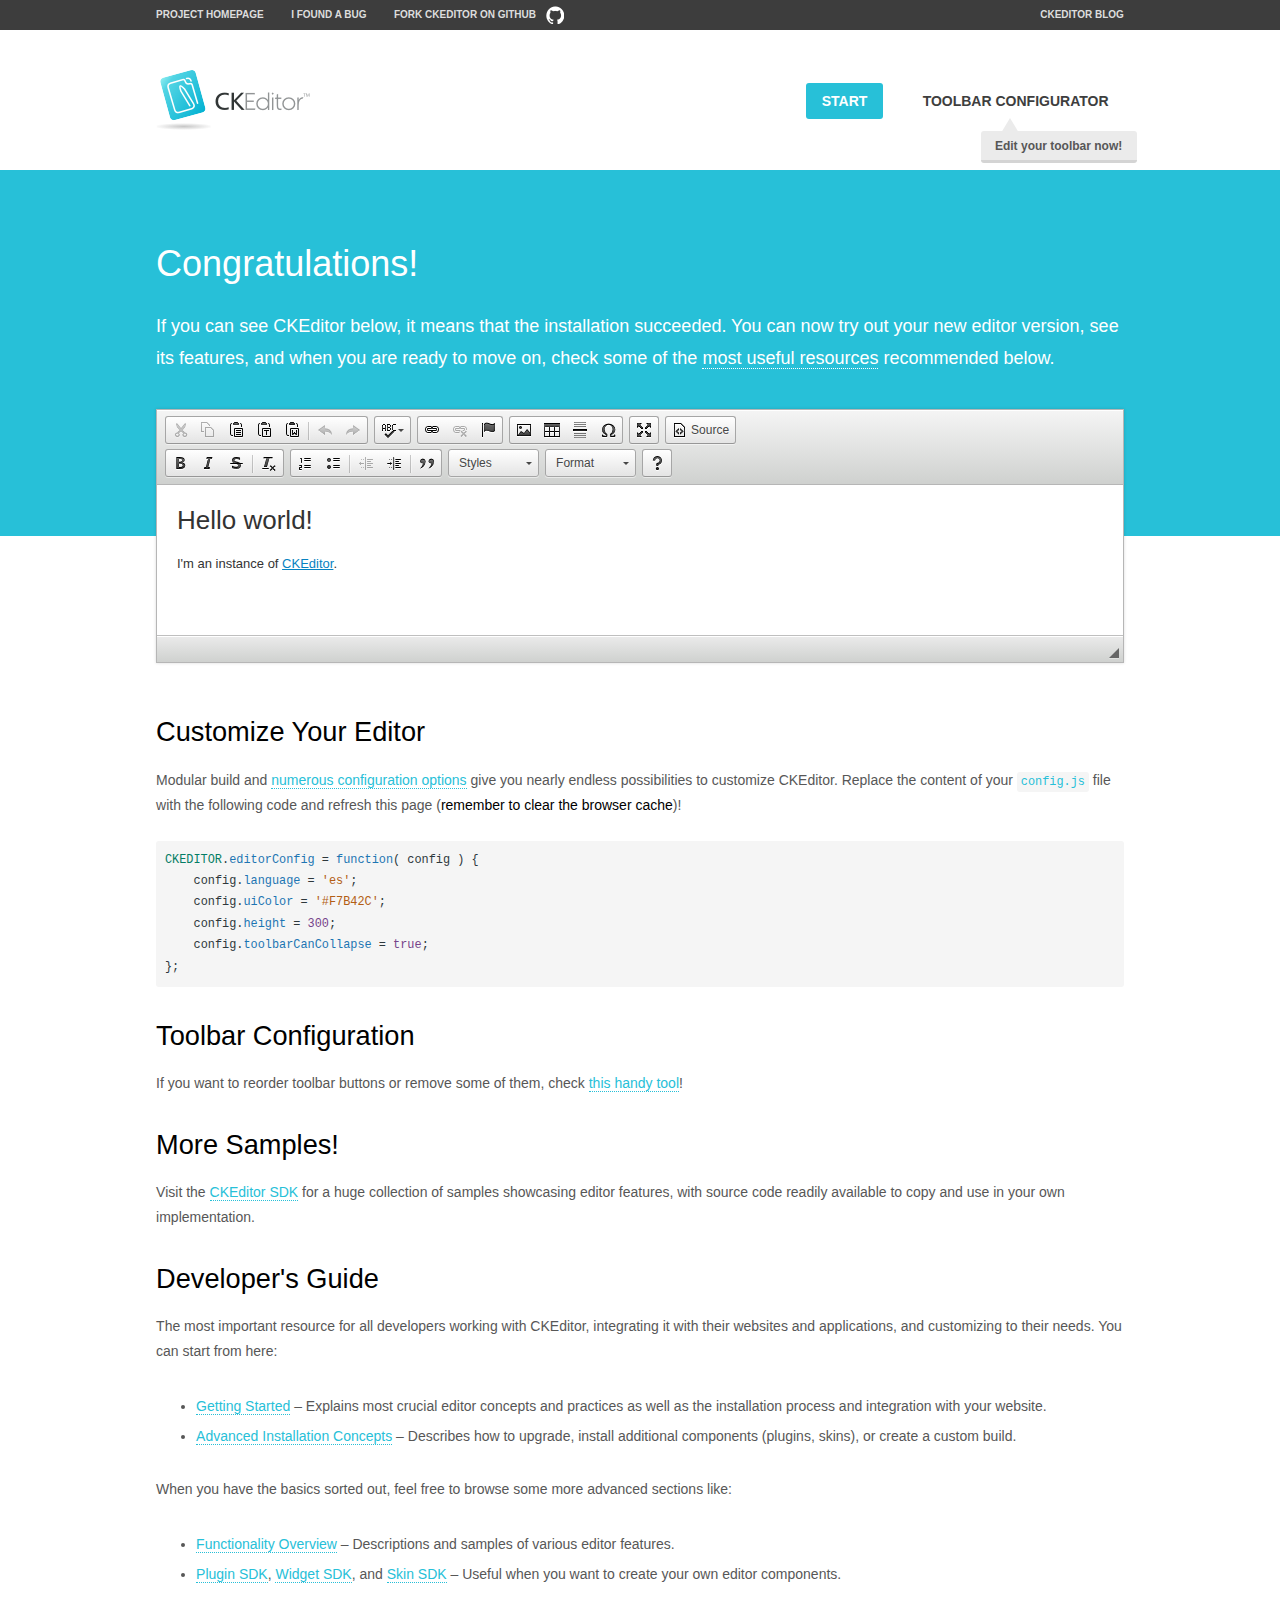
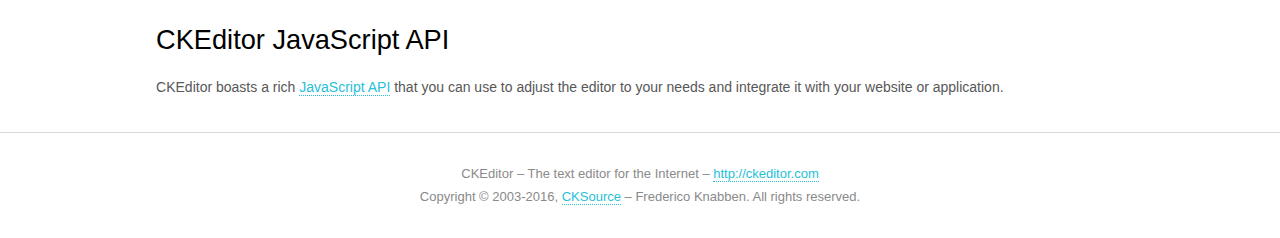
<file: CSMHomePage/plugins/ckeditor/samples/index.html>
<!DOCTYPE html>
<!--
Copyright (c) 2003-2016, CKSource - Frederico Knabben. All rights reserved.
For licensing, see LICENSE.md or http://ckeditor.com/license
-->
<html>
<head>
	<meta charset="utf-8">
	<title>CKEditor Sample</title>
	<script src="../ckeditor.js"></script>
	<script src="js/sample.js"></script>
	<link rel="stylesheet" href="css/samples.css">
	<link rel="stylesheet" href="toolbarconfigurator/lib/codemirror/neo.css">
</head>
<body id="main">

<nav class="navigation-a">
	<div class="grid-container">
		<ul class="navigation-a-left grid-width-70">
			<li><a href="http://ckeditor.com">Project Homepage</a></li>
			<li><a href="http://dev.ckeditor.com/">I found a bug</a></li>
			<li><a href="http://github.com/ckeditor/ckeditor-dev" class="icon-pos-right icon-navigation-a-github">Fork CKEditor on GitHub</a></li>
		</ul>
		<ul class="navigation-a-right grid-width-30">
			<li><a href="http://ckeditor.com/blog-list">CKEditor Blog</a></li>
		</ul>
	</div>
</nav>

<header class="header-a">
	<div class="grid-container">
		<h1 class="header-a-logo grid-width-30">
			<a href="index.html"><img src="img/logo.png" alt="CKEditor Sample"></a>
		</h1>

		<nav class="navigation-b grid-width-70">
			<ul>
				<li><a href="index.html" class="button-a button-a-background">Start</a></li>
				<li><a href="toolbarconfigurator/index.html" class="button-a">Toolbar configurator <span class="balloon-a balloon-a-nw">Edit your toolbar now!</span></a></li>
			</ul>
		</nav>
	</div>
</header>

<main>
	<div class="adjoined-top">
		<div class="grid-container">
			<div class="content grid-width-100">
				<h1>Congratulations!</h1>
				<p>
					If you can see CKEditor below, it means that the installation succeeded.
					You can now try out your new editor version, see its features, and when you are ready to move on, check some of the <a href="#sample-customize">most useful resources</a> recommended below.
				</p>
			</div>
		</div>
	</div>
	<div class="adjoined-bottom">
		<div class="grid-container">
			<div class="grid-width-100">
				<div id="editor">
					<h1>Hello world!</h1>
					<p>I'm an instance of <a href="http://ckeditor.com">CKEditor</a>.</p>
				</div>
			</div>
		</div>
	</div>

	<div class="grid-container">
		<div class="content grid-width-100">
			<section id="sample-customize">
				<h2>Customize Your Editor</h2>
				<p>Modular build and <a href="http://docs.ckeditor.com/#!/guide/dev_configuration">numerous configuration options</a> give you nearly endless possibilities to customize CKEditor. Replace the content of your <code><a href="../config.js">config.js</a></code> file with the following code and refresh this page (<strong>remember to clear the browser cache</strong>)!</p>
		<pre class="cm-s-neo CodeMirror"><code><span style="padding-right: 0.1px;"><span class="cm-variable">CKEDITOR</span>.<span class="cm-property">editorConfig</span> <span class="cm-operator">=</span> <span class="cm-keyword">function</span>( <span class="cm-def">config</span> ) {</span>
<span style="padding-right: 0.1px;"><span class="cm-tab">	</span><span class="cm-variable-2">config</span>.<span class="cm-property">language</span> <span class="cm-operator">=</span> <span class="cm-string">'es'</span>;</span>
<span style="padding-right: 0.1px;"><span class="cm-tab">	</span><span class="cm-variable-2">config</span>.<span class="cm-property">uiColor</span> <span class="cm-operator">=</span> <span class="cm-string">'#F7B42C'</span>;</span>
<span style="padding-right: 0.1px;"><span class="cm-tab">	</span><span class="cm-variable-2">config</span>.<span class="cm-property">height</span> <span class="cm-operator">=</span> <span class="cm-number">300</span>;</span>
<span style="padding-right: 0.1px;"><span class="cm-tab">	</span><span class="cm-variable-2">config</span>.<span class="cm-property">toolbarCanCollapse</span> <span class="cm-operator">=</span> <span class="cm-atom">true</span>;</span>
<span style="padding-right: 0.1px;">};</span></code></pre>
			</section>

			<section>
				<h2>Toolbar Configuration</h2>
				<p>If you want to reorder toolbar buttons or remove some of them, check <a href="toolbarconfigurator/index.html">this handy tool</a>!</p>
			</section>

			<section>
				<h2>More Samples!</h2>
				<p>Visit the <a href="http://sdk.ckeditor.com">CKEditor SDK</a> for a huge collection of samples showcasing editor features, with source code readily available to copy and use in your own implementation.</p>
			</section>

			<section>
				<h2>Developer's Guide</h2>
				<p>The most important resource for all developers working with CKEditor, integrating it with their websites and applications, and customizing to their needs. You can start from here:</p>
				<ul>
					<li><a href="http://docs.ckeditor.com/#!/guide/dev_installation">Getting Started</a> &ndash; Explains most crucial editor concepts and practices as well as the installation process and integration with your website.</li>
					<li><a href="http://docs.ckeditor.com/#!/guide/dev_advanced_installation">Advanced Installation Concepts</a> &ndash; Describes how to upgrade, install additional components (plugins, skins), or create a custom build.</li>
				</ul>
					<p>When you have the basics sorted out, feel free to browse some more advanced sections like:</p>
				<ul>
					<li><a href="http://docs.ckeditor.com/#!/guide/dev_features">Functionality Overview</a> &ndash; Descriptions and samples of various editor features.</li>
					<li><a href="http://docs.ckeditor.com/#!/guide/plugin_sdk_intro">Plugin SDK</a>, <a href="http://docs.ckeditor.com/#!/guide/widget_sdk_intro">Widget SDK</a>, and <a href="http://docs.ckeditor.com/#!/guide/skin_sdk_intro">Skin SDK</a> &ndash; Useful when you want to create your own editor components.</li>
				</ul>
			</section>

			<section>
				<h2>CKEditor JavaScript API</h2>
				<p>CKEditor boasts a rich <a href="http://docs.ckeditor.com/#!/api">JavaScript API</a> that you can use to adjust the editor to your needs and integrate it with your website or application.</p>
			</section>
		</div>
	</div>
</main>

<footer class="footer-a grid-container">
	<div class="grid-container">
		<p class="grid-width-100">
			CKEditor &ndash; The text editor for the Internet &ndash; <a class="samples" href="http://ckeditor.com/">http://ckeditor.com</a>
		</p>
		<p class="grid-width-100" id="copy">
			Copyright &copy; 2003-2016, <a class="samples" href="http://cksource.com/">CKSource</a> &ndash; Frederico Knabben. All rights reserved.
		</p>
	</div>
</footer>
<script>
	initSample();
</script>

</body>
</html>
</file>
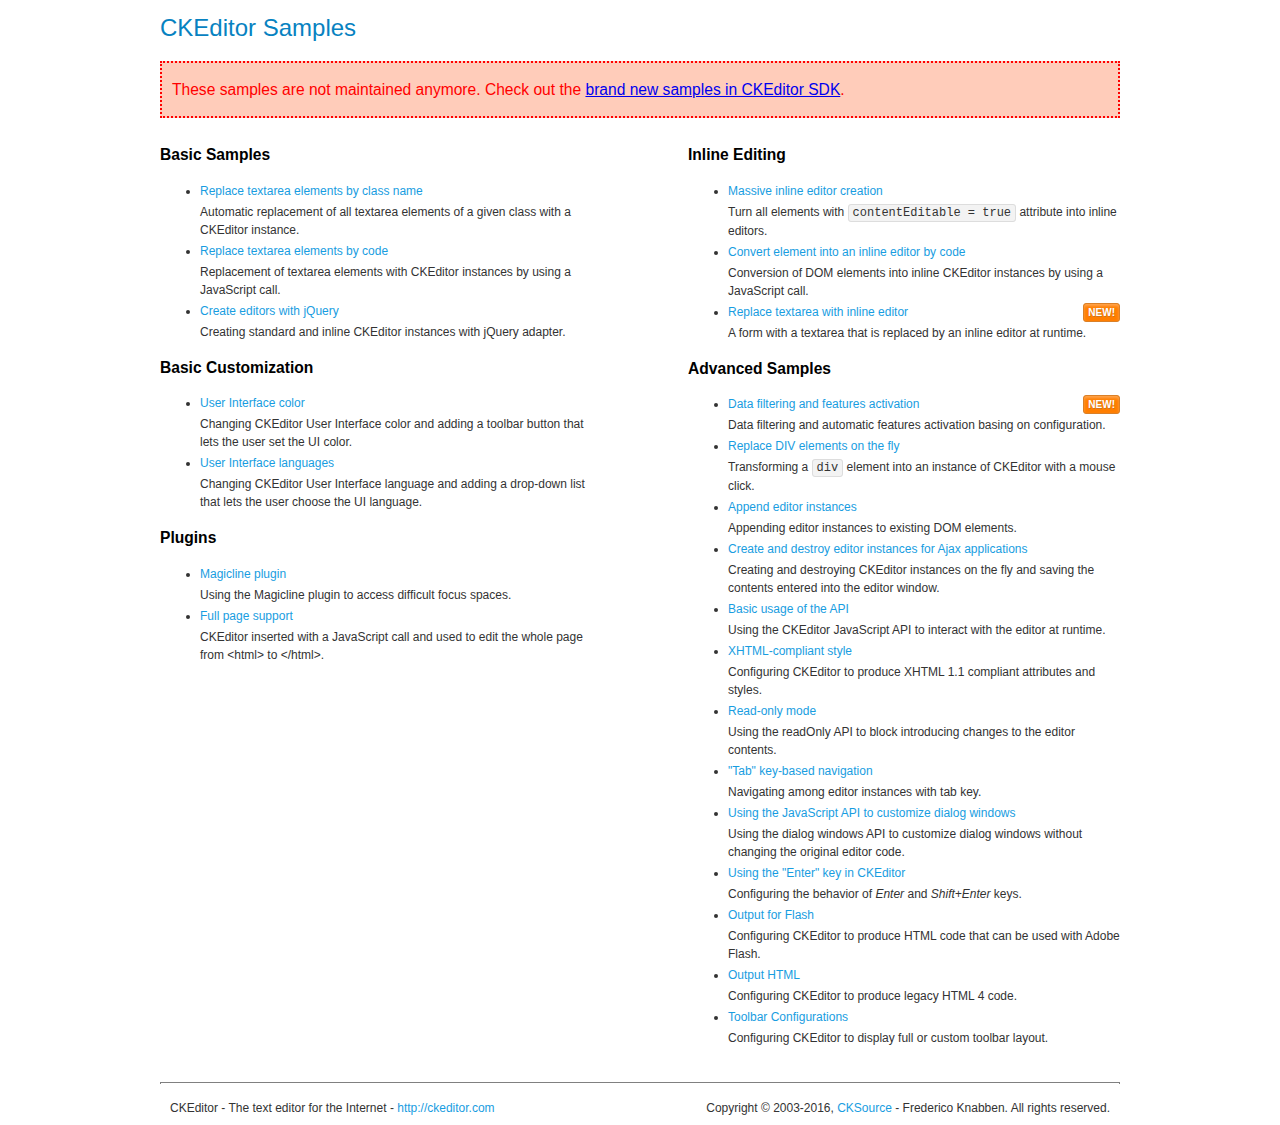
<file: CSMHomePage/plugins/ckeditor/samples/old/index.html>
<!DOCTYPE html>
<!--
Copyright (c) 2003-2016, CKSource - Frederico Knabben. All rights reserved.
For licensing, see LICENSE.md or http://ckeditor.com/license
-->
<html>
<head>
	<meta charset="utf-8">
	<title>CKEditor Samples</title>
	<link rel="stylesheet" href="sample.css">
</head>
<body>
	<h1 class="samples">
		CKEditor Samples
	</h1>
	<div class="warning deprecated">
		These samples are not maintained anymore. Check out the <a href="http://sdk.ckeditor.com/">brand new samples in CKEditor SDK</a>.
	</div>
	<div class="twoColumns">
		<div class="twoColumnsLeft">
			<h2 class="samples">
				Basic Samples
			</h2>
			<dl class="samples">
				<dt><a class="samples" href="replacebyclass.html">Replace textarea elements by class name</a></dt>
				<dd>Automatic replacement of all textarea elements of a given class with a CKEditor instance.</dd>

				<dt><a class="samples" href="replacebycode.html">Replace textarea elements by code</a></dt>
				<dd>Replacement of textarea elements with CKEditor instances by using a JavaScript call.</dd>

				<dt><a class="samples" href="jquery.html">Create editors with jQuery</a></dt>
				<dd>Creating standard and inline CKEditor instances with jQuery adapter.</dd>
			</dl>

			<h2 class="samples">
				Basic Customization
			</h2>
			<dl class="samples">
				<dt><a class="samples" href="uicolor.html">User Interface color</a></dt>
				<dd>Changing CKEditor User Interface color and adding a toolbar button that lets the user set the UI color.</dd>

				<dt><a class="samples" href="uilanguages.html">User Interface languages</a></dt>
				<dd>Changing CKEditor User Interface language and adding a drop-down list that lets the user choose the UI language.</dd>
			</dl>


			<h2 class="samples">Plugins</h2>
<dl class="samples">
<dt><a class="samples" href="magicline/magicline.html">Magicline plugin</a></dt>
<dd>Using the Magicline plugin to access difficult focus spaces.</dd>

<dt><a class="samples" href="wysiwygarea/fullpage.html">Full page support</a></dt>
<dd>CKEditor inserted with a JavaScript call and used to edit the whole page from &lt;html&gt; to &lt;/html&gt;.</dd>
</dl>
		</div>
		<div class="twoColumnsRight">
			<h2 class="samples">
				Inline Editing
			</h2>
			<dl class="samples">
				<dt><a class="samples" href="inlineall.html">Massive inline editor creation</a></dt>
				<dd>Turn all elements with <code>contentEditable = true</code> attribute into inline editors.</dd>

				<dt><a class="samples" href="inlinebycode.html">Convert element into an inline editor by code</a></dt>
				<dd>Conversion of DOM elements into inline CKEditor instances by using a JavaScript call.</dd>

				<dt><a class="samples" href="inlinetextarea.html">Replace textarea with inline editor</a> <span class="new">New!</span></dt>
				<dd>A form with a textarea that is replaced by an inline editor at runtime.</dd>

				
			</dl>

			<h2 class="samples">
				Advanced Samples
			</h2>
			<dl class="samples">
				<dt><a class="samples" href="datafiltering.html">Data filtering and features activation</a> <span class="new">New!</span></dt>
				<dd>Data filtering and automatic features activation basing on configuration.</dd>

				<dt><a class="samples" href="divreplace.html">Replace DIV elements on the fly</a></dt>
				<dd>Transforming a <code>div</code> element into an instance of CKEditor with a mouse click.</dd>

				<dt><a class="samples" href="appendto.html">Append editor instances</a></dt>
				<dd>Appending editor instances to existing DOM elements.</dd>

				<dt><a class="samples" href="ajax.html">Create and destroy editor instances for Ajax applications</a></dt>
				<dd>Creating and destroying CKEditor instances on the fly and saving the contents entered into the editor window.</dd>

				<dt><a class="samples" href="api.html">Basic usage of the API</a></dt>
				<dd>Using the CKEditor JavaScript API to interact with the editor at runtime.</dd>

				<dt><a class="samples" href="xhtmlstyle.html">XHTML-compliant style</a></dt>
				<dd>Configuring CKEditor to produce XHTML 1.1 compliant attributes and styles.</dd>

				<dt><a class="samples" href="readonly.html">Read-only mode</a></dt>
				<dd>Using the readOnly API to block introducing changes to the editor contents.</dd>

				<dt><a class="samples" href="tabindex.html">"Tab" key-based navigation</a></dt>
				<dd>Navigating among editor instances with tab key.</dd>


				
<dt><a class="samples" href="dialog/dialog.html">Using the JavaScript API to customize dialog windows</a></dt>
<dd>Using the dialog windows API to customize dialog windows without changing the original editor code.</dd>

<dt><a class="samples" href="enterkey/enterkey.html">Using the &quot;Enter&quot; key in CKEditor</a></dt>
<dd>Configuring the behavior of <em>Enter</em> and <em>Shift+Enter</em> keys.</dd>

<dt><a class="samples" href="htmlwriter/outputforflash.html">Output for Flash</a></dt>
<dd>Configuring CKEditor to produce HTML code that can be used with Adobe Flash.</dd>

<dt><a class="samples" href="htmlwriter/outputhtml.html">Output HTML</a></dt>
<dd>Configuring CKEditor to produce legacy HTML 4 code.</dd>

<dt><a class="samples" href="toolbar/toolbar.html">Toolbar Configurations</a></dt>
<dd>Configuring CKEditor to display full or custom toolbar layout.</dd>

			</dl>
		</div>
	</div>
	<div id="footer">
		<hr>
		<p>
			CKEditor - The text editor for the Internet - <a class="samples" href="http://ckeditor.com/">http://ckeditor.com</a>
		</p>
		<p id="copy">
			Copyright &copy; 2003-2016, <a class="samples" href="http://cksource.com/">CKSource</a> - Frederico Knabben. All rights reserved.
		</p>
	</div>
</body>
</html>
</file>
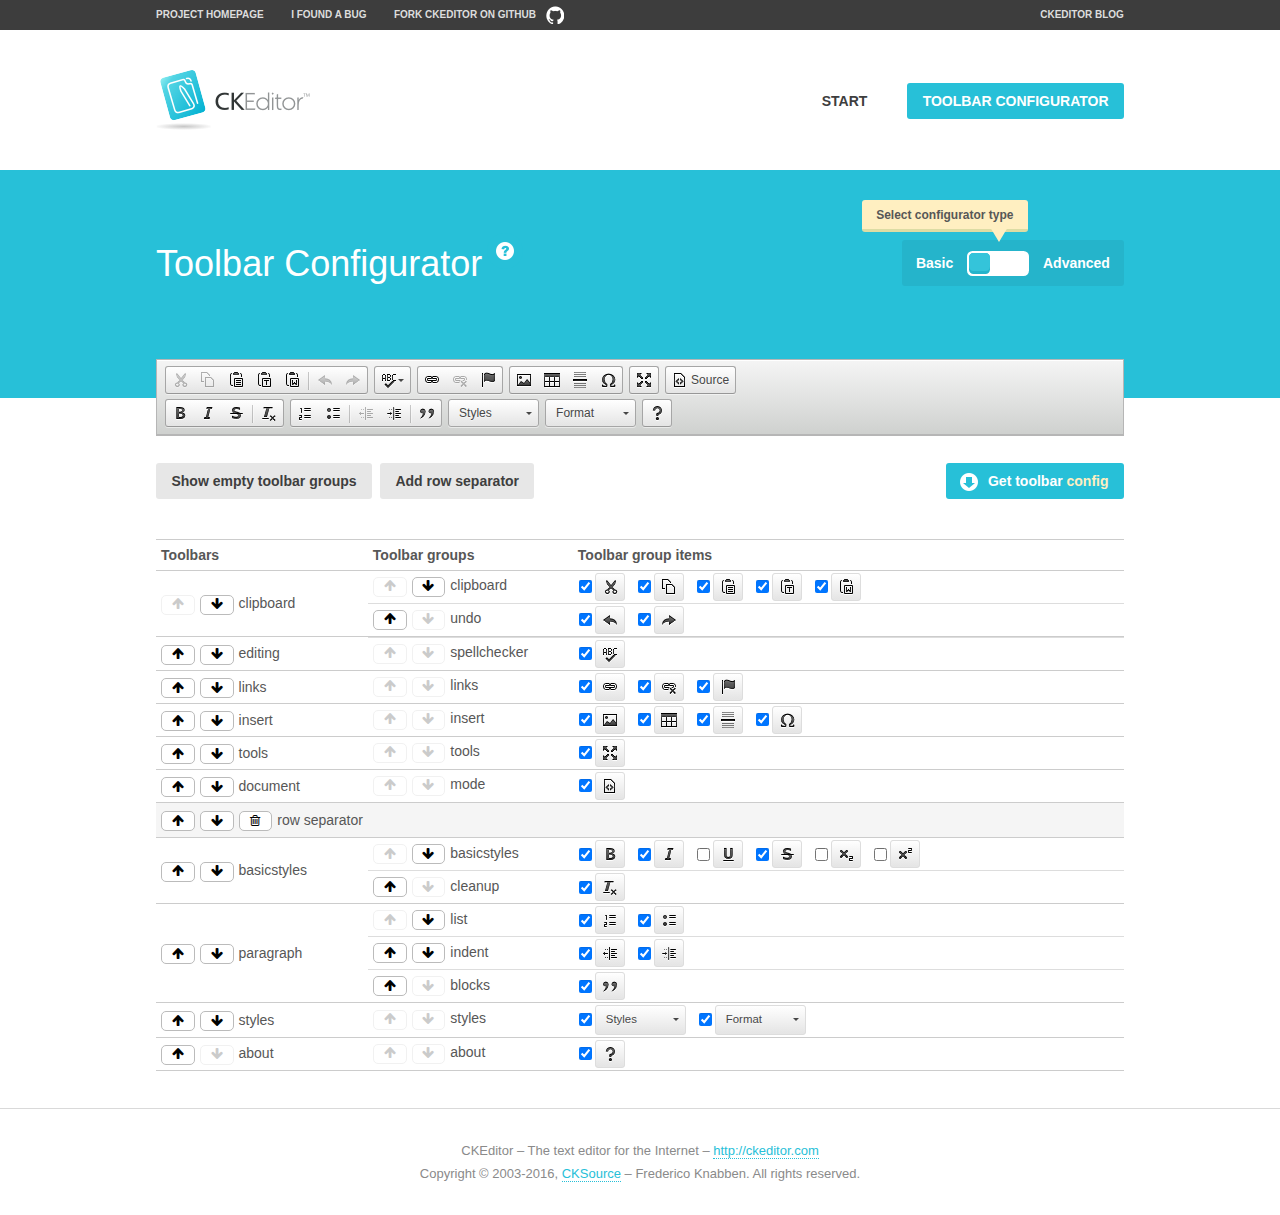
<file: CSMHomePage/plugins/ckeditor/samples/toolbarconfigurator/index.html>
<!DOCTYPE html>
<!--
Copyright (c) 2003-2016, CKSource - Frederico Knabben. All rights reserved.
For licensing, see LICENSE.md or http://ckeditor.com/license
-->
<!--[if IE 8]><html class="ie8"><![endif]-->
<!--[if gt IE 8]><html><![endif]-->
<!--[if !IE]><!--><html><!--<![endif]-->
<head>
	<meta charset="utf-8">
	<title>Toolbar Configurator</title>
	<script src="../../ckeditor.js"></script>
	<script>
		if ( CKEDITOR.env.ie && CKEDITOR.env.version < 9 )
			CKEDITOR.tools.enableHtml5Elements( document );
	</script>
	<link rel="stylesheet" href="lib/codemirror/codemirror.css">
	<link rel="stylesheet" href="lib/codemirror/show-hint.css">
	<link rel="stylesheet" href="lib/codemirror/neo.css">
	<link rel="stylesheet" href="css/fontello.css">
	<link rel="stylesheet" href="../css/samples.css">
</head>
<body id="toolbar">

<nav class="navigation-a">
	<div class="grid-container">
		<ul class="navigation-a-left grid-width-70">
			<li><a href="http://ckeditor.com">Project Homepage</a></li>
			<li><a href="http://dev.ckeditor.com/">I found a bug</a></li>
			<li><a href="http://github.com/ckeditor/ckeditor-dev" class="icon-pos-right icon-navigation-a-github">Fork CKEditor on GitHub</a></li>
		</ul>
		<ul class="navigation-a-right grid-width-30">
			<li><a href="http://ckeditor.com/blog-list">CKEditor Blog</a></li>
		</ul>
	</div>
</nav>

<header class="header-a">
	<div class="grid-container">
		<h1 class="header-a-logo grid-width-30">
			<a href="../index.html"><img src="../img/logo.png" alt="CKEditor Logo"></a>
		</h1>
		<nav class="navigation-b grid-width-70">
			<ul>
				<li><a href="../index.html"  class="button-a">Start</a></li>
				<li><a href="index.html"  class="button-a button-a-background">Toolbar configurator</a></li>
			</ul>
		</nav>
	</div>
</header>

<main>
	<div class="adjoined-top">
		<div class="grid-container">
			<div class="content grid-width-100">
				<div class="grid-container-nested">
					<h1 class="grid-width-60">
						Toolbar Configurator
						<a href="#help-content" type="button" title="Configurator help" id="help" class="button-a button-a-background button-a-no-text icon-pos-left icon-question-mark">Help</a>
					</h1>

					<div class="grid-width-40 grid-switch-magic">
						<div class="switch">
							<span class="balloon-a balloon-a-se">Select configurator type</span>
							<input type="radio" name="radio" data-num="1" id="radio-basic" />
							<input type="radio" name="radio" data-num="2" id="radio-advanced" />
							<label data-for="1" for="radio-basic">Basic</label>
							<span class="switch-inner">
								<span class="handler"></span>
							</span>
							<label data-for="2" for="radio-advanced">Advanced</label>
						</div>
					</div>
				</div>
			</div>
		</div>
	</div>
	<div class="adjoined-bottom">
		<div class="grid-container">
			<div class="grid-width-100">
				<div class="editors-container">
					<div id="editor-basic"></div>
					<div id="editor-advanced"></div>
				</div>
			</div>
		</div>
	</div>

	<div class="grid-container configurator">
		<div class="content grid-width-100">
			<div class="configurator">
				<div>
					<div id="toolbarModifierWrapper"></div>
				</div>
			</div>
		</div>
	</div>

	<div id="help-content">
		<div class="grid-container">
			<div class="grid-width-100">
				<h2>What Am I Doing Here?</h2>

				<div class="grid-container grid-container-nested">
					<div class="basic">
						<div class="grid-width-50">
							<p>Arrange <a href="http://docs.ckeditor.com/#!/api/CKEDITOR.config-cfg-toolbarGroups">toolbar groups</a>, toggle <a href="http://docs.ckeditor.com/#!/api/CKEDITOR.config-cfg-removeButtons">button visibility</a> according to your needs and get your toolbar configuration.</p>
							<p>You can replace the content of the <a href="../../config.js"><code>config.js</code></a> file with the generated configuration. If you already set some configuration options you will need to merge both configurations.</p>
						</div>
						<div class="grid-width-50">
							<p>Read more about different ways of <a href="http://docs.ckeditor.com/#!/guide/dev_configuration">setting configuration</a> and do not forget about <strong>clearing browser cache</strong>.</p>
							<p>Arranging toolbar groups is the recommended way of configuring the toolbar, but if you need more freedom you can use the <a href="#advanced">advanced configurator</a>.</p>
						</div>
					</div>
					<div class="advanced" style="display: none;">
						<div class="grid-width-50">
							<p>With this code editor you can edit your <a href="http://docs.ckeditor.com/#!/api/CKEDITOR.config-cfg-toolbar">toolbar configuration</a> live.</p>
							<p>You can replace the content of the <a href="../../config.js"><code>config.js</code></a> file with the generated configuration. If you already set some configuration options you will need to merge both configurations.</p>
						</div>
						<div class="grid-width-50">
							<p>Read more about different ways of <a href="http://docs.ckeditor.com/#!/guide/dev_configuration">setting configuration</a> and do not forget about <strong>clearing browser cache</strong>.</p>
						</div>
					</div>
				</div>

				<p class="grid-container grid-container-nested">
					<button type="button" class="help-content-close grid-width-100 button-a button-a-background">Got it. Let's play!</button>
				</p>
			</div>
		</div>
	</div>
</main>

<footer class="footer-a grid-container">
	<p class="grid-width-100">
		CKEditor &ndash; The text editor for the Internet &ndash; <a class="samples" href="http://ckeditor.com/">http://ckeditor.com</a>
	</p>
	<p class="grid-width-100" id="copy">
		Copyright &copy; 2003-2016, <a class="samples" href="http://cksource.com/">CKSource</a> &ndash; Frederico Knabben. All rights reserved.
	</p>
</footer>

<script src="lib/codemirror/codemirror.js"></script>
<script src="lib/codemirror/javascript.js"></script>
<script src="lib/codemirror/show-hint.js"></script>

<script src="js/fulltoolbareditor.js"></script>
<script src="js/abstracttoolbarmodifier.js"></script>
<script src="js/toolbarmodifier.js"></script>
<script src="js/toolbartextmodifier.js"></script>
<script src="../js/sf.js"></script>

<script>
	( function() {
		'use strict';

		var mode = ( window.location.hash.substr( 1 ) === 'advanced' ) ? 'advanced' : 'basic',
			configuratorSection = CKEDITOR.document.findOne( 'main > .grid-container.configurator' ),
			basicInstruction = CKEDITOR.document.findOne( '#help-content .basic' ),
			advancedInstruction = CKEDITOR.document.findOne( '#help-content .advanced' ),

			// Configurator mode switcher.
			modeSwitchBasic = CKEDITOR.document.getById( 'radio-basic' ),
			modeSwitchAdvanced = CKEDITOR.document.getById( 'radio-advanced' );

		// Initial setup
		function updateSwitcher() {
			if ( mode === 'advanced' ) {
				modeSwitchAdvanced.$.checked = true;
			} else {
				modeSwitchBasic.$.checked = true;
			}
		}

		updateSwitcher();

		CKEDITOR.document.getWindow().on( 'hashchange', function( e ) {
			var hash = window.location.hash.substr( 1 );
			if ( !( hash === 'advanced' || hash === 'basic' ) ) {
				return;
			}
			mode = hash;
			onToolbarsDone( mode );
		} );

		CKEDITOR.document.getWindow().on( 'resize', function() {
			updateToolbar( ( mode === 'basic' ? toolbarModifier : toolbarTextModifier )[ 'editorInstance' ] );
		} );

		function onRefresh( modifier ) {
			modifier = modifier || this;

			if ( mode === 'basic' && modifier instanceof ToolbarConfigurator.ToolbarTextModifier ) {
				return;
			}

			// CodeMirror container becomes visible, so we need to refresh and to avoid rendering problems.
			if ( mode === 'advanced' && modifier instanceof ToolbarConfigurator.ToolbarTextModifier ) {
				modifier.codeContainer.refresh();
			}

			updateToolbar( modifier.editorInstance );
		}

		function updateToolbar( editor ) {
			var editorContainer = editor.container;

			// Not always editor is loaded.
			if ( !editorContainer ) {
				return;
			}

			var displayStyle = editorContainer.getStyle( 'display' );

			editorContainer.setStyle( 'display', 'block' );

			var newHeight = editorContainer.getSize( 'height' );

			var newMarginTop = parseInt( editorContainer.getComputedStyle( 'margin-top' ), 10 );
			newMarginTop = ( isNaN( newMarginTop ) ? 0 : Number( newMarginTop ) );

			var newMarginBottom = parseInt( editorContainer.getComputedStyle( 'margin-bottom' ), 10 );
			newMarginBottom = ( isNaN( newMarginBottom ) ? 0 : Number( newMarginBottom ) );

			var result = newHeight + newMarginTop + newMarginBottom;

			editorContainer.setStyle( 'display', displayStyle );

			editor.container.getAscendant( 'div' ).setStyle( 'height', result + 'px' );
		}

		var toolbarModifier = new ToolbarConfigurator.ToolbarModifier( 'editor-basic' );

		var done = 0;
		toolbarModifier.init( onToolbarInit );
		toolbarModifier.onRefresh = onRefresh;

		CKEDITOR.document.getById( 'toolbarModifierWrapper' ).append( toolbarModifier.mainContainer );

		var toolbarTextModifier = new ToolbarConfigurator.ToolbarTextModifier( 'editor-advanced' );
		toolbarTextModifier.init( onToolbarInit );
		toolbarTextModifier.onRefresh = onRefresh;

		function onToolbarInit() {
			if ( ++done === 2 ) {
				onToolbarsDone();

				positionSticky.watch( CKEDITOR.document.findOne( '.toolbar' ), function() {
					return mode === 'advanced';
				} );
			}
		}

		function onToolbarsDone() {
			if ( mode === 'basic' ) {
				toggleModeBasic( false );
			} else {
				toggleModeAdvanced( false );
			}

			updateSwitcher();

			setTimeout( function() {
				CKEDITOR.document.findOne( '.editors-container' ).addClass( 'active' );
				CKEDITOR.document.findOne( '#toolbarModifierWrapper' ).addClass( 'active' );
			}, 200 );
		}

		CKEDITOR.document.getById( 'toolbarModifierWrapper' ).append( toolbarTextModifier.mainContainer );

		function toogleModeSwitch( onElement, offElement, onModifier, offModifier ) {
			onElement.addClass( 'fancy-button-active' );
			offElement.removeClass( 'fancy-button-active' );

			onModifier.showUI();
			offModifier.hideUI();
		}

		function toggleModeBasic( callOnRefresh ) {
			callOnRefresh = ( callOnRefresh !== false );
			mode = 'basic';
			window.location.hash = '#basic';
			toogleModeSwitch( modeSwitchBasic, modeSwitchAdvanced, toolbarModifier, toolbarTextModifier );

			configuratorSection.removeClass( 'freed-width' );
			basicInstruction.show();
			advancedInstruction.hide();

			callOnRefresh && onRefresh( toolbarModifier );
		}

		function toggleModeAdvanced( callOnRefresh ) {
			callOnRefresh = ( callOnRefresh !== false );
			mode = 'advanced';
			window.location.hash = '#advanced';
			toogleModeSwitch( modeSwitchAdvanced, modeSwitchBasic, toolbarTextModifier, toolbarModifier );

			configuratorSection.addClass( 'freed-width' );
			advancedInstruction.show();
			basicInstruction.hide();

			callOnRefresh && onRefresh( toolbarTextModifier );
		}

		modeSwitchBasic.on( 'click', toggleModeBasic );
		modeSwitchAdvanced.on( 'click', toggleModeAdvanced );

		//
		// Position:sticky for the toolbar.
		//

		// Will make elements behave like they were styled with position:sticky.
		var positionSticky = {
			// Store object: {
			// 		element: CKEDITOR.dom.element, // Element which will float.
			// 		placeholder: CKEDITOR.dom.element, // Placeholder which is place to prevent page bounce.
			// 		isFixed: boolean // Whether element float now.
			// }
			watched: [],

			active: [],

			staticContainer: null,

			init: function() {
				var element = CKEDITOR.dom.element.createFromHtml(
					'<div class="staticContainer">' +
						'<div class="grid-container" >' +
							'<div class="grid-width-100">' +
								'<div class="inner"></div>' +
							'</div>' +
						'</div>' +
					'</div>' );

				this.staticContainer = element.findOne( '.inner' );

				CKEDITOR.document.getBody().append( element );
			},

			watch: function( element, preventFunc ) {
				this.watched.push( {
					element: element,
					placeholder: new CKEDITOR.dom.element( 'div' ),
					isFixed: false,
					preventFunc: preventFunc
				} );
			},

			checkAll: function() {
				for ( var i = 0; i < this.watched.length; i++ ) {
					this.check( this.watched[ i ] );
				}
			},

			check: function( element ) {
				var isFixed = element.isFixed;
				var shouldBeFixed = this.shouldBeFixed( element );

				// Nothing to be done.
				if ( isFixed === shouldBeFixed ) {
					return;
				}

				var placeholder = element.placeholder;

				if ( isFixed ) {
					// Unfixing.

					element.element.insertBefore( placeholder );
					placeholder.remove();

					element.element.removeStyle( 'margin' );

					this.active.splice( CKEDITOR.tools.indexOf( this.active, element ), 1 );

				} else {
					// Fixing.
					placeholder.setStyle( 'width', element.element.getSize( 'width' ) + 'px' );
					placeholder.setStyle( 'height', element.element.getSize( 'height' ) + 'px' );
					placeholder.setStyle( 'margin-bottom', element.element.getComputedStyle( 'margin-bottom' ) );
					placeholder.setStyle( 'display', element.element.getComputedStyle( 'display' ) );
					placeholder.insertAfter( element.element );

					this.staticContainer.append( element.element );

					this.active.push( element );
				}

				element.isFixed = !element.isFixed;
			},

			shouldBeFixed: function( element ) {
				if ( element.preventFunc && element.preventFunc() ) {
					return false;
				}

				// If element is already fixed we are checking it's placeholder.
				var related = ( element.isFixed ? element.placeholder : element.element ),
					clientRect = related.$.getBoundingClientRect(),
					staticHeight = this.staticContainer.getSize('height' ),
					elemHeight = element.element.getSize( 'height' );

				if ( element.isFixed ) {
					return ( clientRect.top + elemHeight < staticHeight );
				} else {
					return ( clientRect.top < staticHeight );
				}
			}
		};

		positionSticky.init();

		CKEDITOR.document.getWindow().on( 'scroll',
			new CKEDITOR.tools.eventsBuffer( 100, positionSticky.checkAll, positionSticky ).input
		);

		// Make the toolbar sticky.
		positionSticky.watch( CKEDITOR.document.findOne( '.editors-container' ) );

		// Help button and help-content.
		( function() {
			var helpButton = CKEDITOR.document.getById( 'help' ),
				helpContent = CKEDITOR.document.getById( 'help-content' );

			// Don't show help button on IE8 because it's unsupported by Pico Modal.
			if ( CKEDITOR.env.ie && CKEDITOR.env.version == 8 ) {
				helpButton.hide();
			} else {
				// Display help modal when the button is clicked.
				helpButton.on( 'click', function( evt ) {
					SF.modal( {
						// Clone modal content from DOM.
						content: helpContent.getHtml(),

						afterCreate: function( modal ) {
							// Enable modal content button to close the modal.
							new CKEDITOR.dom.element( modal.modalElem() ).findOne( '.help-content-close' ).once( 'click', modal.close );
						}
					} ).show();
				} );
			}
		} )();
	} )();
</script>
</body>
</html>
</file>
<file: CSMHomePage/plugins/ckeditor/samples/css/samples.css>
/**
 * @license Copyright (c) 2003-2016, CKSource - Frederico Knabben. All rights reserved.
 * For licensing, see LICENSE.md or http://ckeditor.com/license
 */
@media (max-width: 900px) {
  .global-is-mobile-hidden {
    display: none !important;
  }
}
article,
aside,
details,
figcaption,
figure,
footer,
header,
hgroup,
main,
menu,
nav,
section {
  display: block;
}
body,
html {
  margin: 0;
  padding: 0;
  font: 16px / 1.8 Arial, 'Helvetica Neue', Helvetica, sans-serif;
  font-weight: 300;
  color: #575757;
}
.grid-width-10 {
  width: 10%;
}
.grid-width-20 {
  width: 20%;
}
.grid-width-30 {
  width: 30%;
}
.grid-width-40 {
  width: 40%;
}
.grid-width-50 {
  width: 50%;
}
.grid-width-60 {
  width: 60%;
}
.grid-width-70 {
  width: 70%;
}
.grid-width-80 {
  width: 80%;
}
.grid-width-90 {
  width: 90%;
}
.grid-width-100 {
  width: 100%;
}
@media (max-width: 900px) {
  .grid-width-10,
  .grid-width-20,
  .grid-width-30,
  .grid-width-40,
  .grid-width-50,
  .grid-width-60,
  .grid-width-70,
  .grid-width-80,
  .grid-width-90,
  .grid-width-100 {
    width: 100%;
  }
}
*[class*="grid-width"] {
  -webkit-box-sizing: border-box;
  -moz-box-sizing: border-box;
  box-sizing: border-box;
  padding-left: 4%;
  padding-right: 4%;
  float: left;
}
*[class*="grid-width"]:after,
.grid-container:after,
*[class*="grid-width"]:before,
.grid-container:before {
  content: '';
  display: block;
  overflow: hidden;
  visibility: hidden;
  font-size: 0;
  line-height: 0;
  width: 0;
  height: 0;
}
*[class*="grid-width"]:after,
.grid-container:after {
  clear: both;
}
.grid-container {
  -webkit-box-sizing: border-box;
  -moz-box-sizing: border-box;
  box-sizing: border-box;
  margin-left: auto;
  margin-right: auto;
}
.grid-container-nested *[class*="grid-width"]:first-child {
  padding-left: 0;
}
.grid-container-nested *[class*="grid-width"]:last-child {
  padding-right: 0;
}
@media (max-width: 900px) {
  .grid-container-nested *[class*="grid-width"]:first-child {
    padding-left: 4%;
  }
  .grid-container-nested *[class*="grid-width"]:last-child {
    padding-right: 4%;
  }
}
.header-a {
  min-height: 140px;
  overflow: hidden;
}
.header-a .header-a-logo {
  margin: 40px 0 0;
}
@media (max-width: 900px) {
  .header-a .header-a-logo {
    text-align: center;
  }
}
.header-a .header-a-logo img {
  border: transparent;
}
.navigation-a {
  height: 30px;
  background: #3d3d3d;
  position: absolute;
  left: 0;
  right: 0;
  top: 0;
  padding: 0;
  overflow: hidden;
}
@media (max-width: 900px) {
  .navigation-a {
    text-align: center;
  }
}
.navigation-a ul {
  list-style: none;
  margin: 0;
  overflow: hidden;
}
.navigation-a ul li,
.navigation-a ul li a {
  display: inline-block;
}
@media (max-width: 900px) {
  .navigation-a ul {
    width: auto;
    text-overflow: ellipsis;
    white-space: nowrap;
    display: inline-block;
    float: none;
  }
  .navigation-a ul:before,
  .navigation-a ul:after {
    display: none;
  }
}
.navigation-a ul.navigation-a-left {
  text-align: left;
}
@media (max-width: 900px) {
  .navigation-a ul.navigation-a-left {
    padding-right: 0;
  }
}
.navigation-a ul.navigation-a-right {
  text-align: right;
}
@media (max-width: 900px) {
  .navigation-a ul.navigation-a-right {
    padding-left: 23px;
  }
}
.navigation-a ul li + li {
  margin-left: 23px;
}
.navigation-a ul li a {
  font-size: 10px;
  font-size: 0.625rem;
  line-height: 18px;
  line-height: 1.13rem;
  line-height: 30px;
  float: left;
  color: #dddddd;
  font-weight: bold;
  text-decoration: none;
  text-transform: uppercase;
}
.navigation-a ul li a:hover {
  cursor: pointer;
  color: #ffffff;
}
.icon-navigation-a-github:before,
.icon-navigation-a-github:after {
  background-image: url("[data-uri]");
}
.navigation-b {
  text-align: right;
  margin: 52px 0 0;
  overflow: visible;
}
@media (max-width: 900px) {
  .navigation-b {
    text-align: center;
    margin-top: 20px;
    padding: 0;
  }
}
.navigation-b ul {
  padding: 0;
  list-style: none;
  margin: 0;
  overflow: visible;
}
.navigation-b ul li,
.navigation-b ul li a {
  display: inline-block;
}
@media (max-width: 900px) {
  .navigation-b ul {
    display: table;
    width: 100%;
    padding-bottom: 1.5em;
  }
}
@media (max-width: 900px) {
  .navigation-b ul li {
    display: table-row;
  }
}
.navigation-b ul li + li {
  margin-left: 20px;
}
@media (max-width: 900px) {
  .navigation-b ul li + li {
    margin-left: 0;
  }
}
.navigation-b ul li a {
  -webkit-box-sizing: border-box;
  -moz-box-sizing: border-box;
  box-sizing: border-box;
  text-transform: uppercase;
  text-decoration: none;
  outline: none;
}
@media (max-width: 900px) {
  .navigation-b ul li a {
    width: 100%;
    -webkit-border-radius: 0;
    -webkit-background-clip: padding-box;
    -moz-border-radius: 0;
    -moz-background-clip: padding;
    border-radius: 0;
    background-clip: padding-box;
  }
}
.footer-a {
  font-size: 13px;
  font-size: 0.8125rem;
  line-height: 23.4px;
  line-height: 1.46rem;
  padding-top: 2.25em;
  padding-bottom: 2.25em;
  overflow: hidden;
  color: #8a8a8a;
}
.footer-a a {
  color: #27c0d8;
  text-decoration: none;
  border-bottom: 1px dotted #27c0d8;
}
.footer-a a:hover {
  color: #23adc2;
}
.footer-a p {
  margin: 0;
  display: inline-block;
  text-align: center;
}
.content {
  font-size: 14px;
  font-size: 0.875rem;
  line-height: 25.2px;
  line-height: 1.57rem;
  overflow: hidden;
  padding-top: 1.5em;
  padding-bottom: 1.5em;
}
.content p {
  margin: 0.75em 0;
}
.content ul,
.content ol,
.content pre,
.content blockquote,
.content textarea:not([class^="cke"]),
.content .cke {
  margin: 1.875em 0;
}
.content code,
.content kbd {
  -webkit-border-radius: 3px;
  -webkit-background-clip: padding-box;
  -moz-border-radius: 3px;
  -moz-background-clip: padding;
  border-radius: 3px;
  background-clip: padding-box;
  padding: 3px 4px;
}
.content pre,
.content code,
.content kbd,
.content blockquote {
  background: #f5f5f5;
}
.content blockquote,
.content pre {
  background: none;
  border-left: 4px solid #27c0d8;
  padding: 1.5em 2.25em;
}
.content p a,
.content ul a,
.content ol a,
.content blockquote a,
.content h1 a,
.content h2 a,
.content h3 a,
.content h4 a,
.content h5 a {
  color: #27c0d8;
  text-decoration: none;
  border-bottom: 1px dotted #27c0d8;
}
.content p a:hover,
.content ul a:hover,
.content ol a:hover,
.content blockquote a:hover,
.content h1 a:hover,
.content h2 a:hover,
.content h3 a:hover,
.content h4 a:hover,
.content h5 a:hover {
  color: #23adc2;
}
.content h1,
.content h2,
.content h3,
.content h4,
.content h5 {
  color: #000;
  font-weight: 100;
}
.content h1 code,
.content h2 code,
.content h3 code,
.content h4 code,
.content h5 code,
.content h1 kbd,
.content h2 kbd,
.content h3 kbd,
.content h4 kbd,
.content h5 kbd {
  font-size: inherit;
}
.content h1 a.content-heading-anchor,
.content h2 a.content-heading-anchor,
.content h3 a.content-heading-anchor,
.content h4 a.content-heading-anchor,
.content h5 a.content-heading-anchor {
  font-weight: 100;
  vertical-align: middle;
  opacity: 0;
  border: 0;
}
.content h1:hover a.content-heading-anchor,
.content h2:hover a.content-heading-anchor,
.content h3:hover a.content-heading-anchor,
.content h4:hover a.content-heading-anchor,
.content h5:hover a.content-heading-anchor {
  opacity: 1;
}
.content h1:target a,
.content h2:target a,
.content h3:target a,
.content h4:target a,
.content h5:target a {
  -webkit-animation: targetLinkOpacity 0.5s linear alternate;
  -moz-animation: targetLinkOpacity 0.5s linear alternate;
  -o-animation: targetLinkOpacity 0.5s linear alternate;
  animation: targetLinkOpacity 0.5s linear alternate;
  opacity: 1;
}
.content input,
.content select,
.content textarea:not([class^="cke"]) {
  -webkit-border-radius: 3px;
  -webkit-background-clip: padding-box;
  -moz-border-radius: 3px;
  -moz-background-clip: padding;
  border-radius: 3px;
  background-clip: padding-box;
  -webkit-box-shadow: inset 0 1px 1px rgba(0, 0, 0, 0.08);
  -moz-box-shadow: inset 0 1px 1px rgba(0, 0, 0, 0.08);
  box-shadow: inset 0 1px 1px rgba(0, 0, 0, 0.08);
  font: inherit;
  color: inherit;
  border: 1px solid #d9d9d9;
  padding: .2em .5em;
}
.content input:focus,
.content select:focus,
.content textarea:not([class^="cke"]):focus {
  border-color: #66afe9;
  outline: 0;
  -webkit-box-shadow: inset 0 1px 1px rgba(0, 0, 0, 0.08), 0 0 8px #93c6ef;
  -moz-box-shadow: inset 0 1px 1px rgba(0, 0, 0, 0.08), 0 0 8px #93c6ef;
  box-shadow: inset 0 1px 1px rgba(0, 0, 0, 0.08), 0 0 8px #93c6ef;
}
.content abbr {
  border-bottom: 1px dotted #666;
  cursor: pointer;
}
.content blockquote {
  font-style: italic;
  font-family: Georgia, Times, "Times New Roman", serif;
  font-size: 16px;
  font-size: 1rem;
  line-height: 28.8px;
  line-height: 1.8rem;
}
.content em {
  font-style: italic;
}
.content h1 {
  font-size: 36px;
  font-size: 2.25rem;
  line-height: 64.8px;
  line-height: 4.05rem;
  margin: 1.125em 0 0;
}
.content h2 {
  font-size: 27.2px;
  font-size: 1.7rem;
  line-height: 48.96px;
  line-height: 3.06rem;
  margin: 0.9em 0 0;
}
.content h3 {
  font-size: 24px;
  font-size: 1.5rem;
  line-height: 43.2px;
  line-height: 2.7rem;
  font-weight: 500;
  margin: 0.75em 0 0;
}
.content h4 {
  font-size: 19.2px;
  font-size: 1.2rem;
  line-height: 34.56px;
  line-height: 2.16rem;
  font-weight: 500;
  margin: 0.75em 0 0;
}
.content h5 {
  font-size: 17.6px;
  font-size: 1.1rem;
  line-height: 31.68px;
  line-height: 1.98rem;
  font-weight: 500;
  margin: 0.75em 0 0;
}
.content hr {
  border: 0;
  border-top: 4px solid #d9d9d9;
  margin: 1.5em 0;
}
.content input[type="text"] {
  height: 1.8em;
  line-height: 1.8em;
}
.content input[type="button"] {
  -webkit-appearance: button;
  -moz-appearance: button;
  appearance: button;
}
.content kbd {
  font-size: 12px;
  font-size: 0.75rem;
  line-height: 21.6px;
  line-height: 1.35rem;
  font-family: Arial, 'Helvetica Neue', Helvetica, sans-serif;
  padding: 2px 6px;
  -webkit-box-shadow: 0 0 4px #ffffff inset, 0 2px 0 #d9d9d9;
  -moz-box-shadow: 0 0 4px #ffffff inset, 0 2px 0 #d9d9d9;
  box-shadow: 0 0 4px #ffffff inset, 0 2px 0 #d9d9d9;
}
.content p img {
  vertical-align: middle;
}
.content p pre {
  padding: 1.5em;
}
.content pre {
  padding: 0;
  border: 0;
  tab-size: 4;
  -o-tab-size: 4;
  -moz-tab-size: 4;
}
.content pre,
.content code {
  font-size: 11.89px;
  font-size: 0.743rem;
  line-height: 21.4px;
  line-height: 1.34rem;
  font-family: Consolas, Menlo, Monaco, Lucida Console, Liberation Mono, DejaVu Sans Mono, Bitstream Vera Sans Mono, Courier New, monospace, serif;
}
.content pre a,
.content code a {
  border: 0;
}
.content pre code {
  padding: 0.75em;
  display: block;
}
.content strong {
  color: #000;
}
.content ul ul,
.content ol ul,
.content ul ol,
.content ol ol {
  margin: 0.75em 0;
}
.content ul li,
.content ol li {
  font-size: 14px;
  font-size: 0.875rem;
  line-height: 30.24px;
  line-height: 1.89rem;
}
.content textarea:not([class^="cke"]) {
  width: 100%;
}
.content div.todo {
  border: 2px dotted #444;
  padding: 10px;
  margin: 60px 0 10px 0;
  /* Remove me some day */
}
.content div.todo:before {
  content: "TODO";
  font-weight: bold;
}
body a.button-a,
body button.button-a,
body input.button-a {
  -webkit-border-radius: 3px;
  -webkit-background-clip: padding-box;
  -moz-border-radius: 3px;
  -moz-background-clip: padding;
  border-radius: 3px;
  background-clip: padding-box;
  font-size: 14px;
  font-size: 0.875rem;
  line-height: 25.2px;
  line-height: 1.57rem;
  height: 36px;
  line-height: 36px;
  padding: 0 1.1em;
  font-weight: 700;
  color: #3e3e3e;
  white-space: nowrap;
  text-decoration: none;
  display: inline-block;
  cursor: pointer;
  border: 0;
  vertical-align: middle;
  margin: 1px 0;
  background: transparent;
}
body a.button-a.icon-pos-left,
body button.button-a.icon-pos-left,
body input.button-a.icon-pos-left {
  padding-left: .8em;
}
body a.button-a.icon-pos-right,
body button.button-a.icon-pos-right,
body input.button-a.icon-pos-right {
  padding-right: .8em;
}
body a.button-a.button-a-no-text,
body button.button-a.button-a-no-text,
body input.button-a.button-a-no-text {
  -webkit-border-radius: 100px;
  -webkit-background-clip: padding-box;
  -moz-border-radius: 100px;
  -moz-background-clip: padding;
  border-radius: 100px;
  background-clip: padding-box;
  width: 36px;
  padding: 0;
  text-indent: -999px;
  overflow: hidden;
  position: relative;
  text-align: center;
}
body a.button-a.button-a-no-text:before,
body button.button-a.button-a-no-text:before,
body input.button-a.button-a-no-text:before {
  position: absolute;
  left: 50%;
  top: 50%;
  margin: -9px 0 0 -9px;
}
@media (max-width: 900px) {
  body a.button-a.button-a-mobile-collapsed,
  body button.button-a.button-a-mobile-collapsed,
  body input.button-a.button-a-mobile-collapsed {
    -webkit-border-radius: 100px;
    -webkit-background-clip: padding-box;
    -moz-border-radius: 100px;
    -moz-background-clip: padding;
    border-radius: 100px;
    background-clip: padding-box;
    width: 36px;
    padding: 0;
    text-indent: -999px;
    overflow: hidden;
    position: relative;
    text-align: center;
  }
  body a.button-a.button-a-mobile-collapsed:before,
  body button.button-a.button-a-mobile-collapsed:before,
  body input.button-a.button-a-mobile-collapsed:before {
    position: absolute;
    left: 50%;
    top: 50%;
    margin: -9px 0 0 -9px;
  }
  body a.button-a.button-a-mobile-collapsed:before,
  body button.button-a.button-a-mobile-collapsed:before,
  body input.button-a.button-a-mobile-collapsed:before {
    position: absolute;
    left: 50%;
    top: 50%;
    margin: -9px 0 0 -9px;
  }
}
body a.button-a:active,
body button.button-a:active,
body input.button-a:active,
body a.button-a:hover,
body button.button-a:hover,
body input.button-a:hover {
  color: #fff;
  background: #23adc2;
}
body a.button-a:focus,
body button.button-a:focus,
body input.button-a:focus {
  border-color: #66afe9;
  outline: 0;
  -webkit-box-shadow: inset 0 1px 1px rgba(0, 0, 0, 0.075), 0 0 8px #93c6ef;
  -moz-box-shadow: inset 0 1px 1px rgba(0, 0, 0, 0.075), 0 0 8px #93c6ef;
  box-shadow: inset 0 1px 1px rgba(0, 0, 0, 0.075), 0 0 8px #93c6ef;
}
body a.button-a-soft,
body button.button-a-soft,
body input.button-a-soft {
  background: #e7e7e7;
}
body a.button-a-soft:active,
body button.button-a-soft:active,
body input.button-a-soft:active,
body a.button-a-soft:hover,
body button.button-a-soft:hover,
body input.button-a-soft:hover {
  color: #3e3e3e;
  background: #cecece;
}
body a.button-a-background,
body button.button-a-background,
body input.button-a-background,
body a.navigation-b ul li a:hover,
body button.navigation-b ul li a:hover,
body input.navigation-b ul li a:hover {
  color: #fff;
  background: #27c0d8;
}
body a.button-a-background:active,
body button.button-a-background:active,
body input.button-a-background:active,
body a.button-a-background:hover,
body button.button-a-background:hover,
body input.button-a-background:hover,
body a.navigation-b ul li a:hover:active,
body button.navigation-b ul li a:hover:active,
body input.navigation-b ul li a:hover:active,
body a.navigation-b ul li a:hover:hover,
body button.navigation-b ul li a:hover:hover,
body input.navigation-b ul li a:hover:hover {
  color: #fff;
  background: #23adc2;
}
.balloon-a {
  font-size: 12px;
  font-size: 0.75rem;
  line-height: 21.6px;
  line-height: 1.35rem;
  -webkit-border-radius: 3px;
  -webkit-background-clip: padding-box;
  -moz-border-radius: 3px;
  -moz-background-clip: padding;
  border-radius: 3px;
  background-clip: padding-box;
  border-bottom: 3px solid #d4d4d4;
  background: #ebebeb;
  display: inline-block;
  white-space: nowrap;
  padding: .4em 1.2em .2em;
  font-weight: 700;
  position: relative;
  z-index: 1000;
  text-transform: none;
  color: #575757;
}
.balloon-a:hover {
  color: #575757;
}
.balloon-a:before {
  content: '';
  width: 0;
  height: 0;
  border-style: solid;
  position: absolute;
}
.balloon-a-ne:before,
.balloon-a-nw:before {
  top: -13px;
  border-width: 0 9px 15.6px 9px;
  border-color: transparent transparent #ebebeb transparent;
}
.balloon-a-se:before,
.balloon-a-sw:before {
  bottom: -13px;
  border-width: 15.6px 9px 0 9px;
  border-color: #ebebeb transparent transparent transparent;
}
.balloon-a-nw:before,
.balloon-a-sw:before {
  left: 20px;
}
.balloon-a-ne:before,
.balloon-a-se:before {
  right: 20px;
}
.icon-pos-left:before,
.icon-pos-right:after {
  content: '';
  display: inline-block;
  width: 18px;
  height: 18px;
  vertical-align: middle;
  background-repeat: no-repeat;
}
.icon-pos-left:before {
  margin-right: 10px;
}
.icon-pos-right:after {
  margin-left: 10px;
}
.icon-download:before,
.icon-download:after {
  background-image: url("[data-uri]");
}
.icon-question-mark:before,
.icon-question-mark:after {
  background-image: url("[data-uri]");
}
.icon-close:before,
.icon-close:after {
  background-image: url("[data-uri]");
}
.ie8 .switch > * {
  vertical-align: middle;
}
.ie8 .switch input[type="radio"] {
  margin: 0 0.25em;
  display: inline-block;
}
.ie8 .switch label {
  margin-left: 0 !important;
  margin-right: 0 !important;
}
.ie8 .switch label[data-for="1"] {
  float: left;
}
.ie8 .switch label[data-for="2"] {
  float: right;
}
.ie8 .switch .switch-inner {
  display: none;
}
.switch {
  font-size: 14px;
  font-size: 0.875rem;
  line-height: 25.2px;
  line-height: 1.57rem;
  font-weight: bold;
  background-color: #27c0d8;
  overflow: hidden;
  display: inline-block;
  padding: 0.75em 0.25em;
  color: #fff;
  -webkit-border-radius: 3px;
  -webkit-background-clip: padding-box;
  -moz-border-radius: 3px;
  -moz-background-clip: padding;
  border-radius: 3px;
  background-clip: padding-box;
  position: relative;
}
.switch input[type="radio"] {
  display: none;
}
.switch label {
  position: relative;
  z-index: 2;
  float: left;
  cursor: pointer;
  padding: 0 0.75em;
}
.switch label:hover {
  text-decoration: underline;
}
.switch .switch-inner {
  float: left;
  background-color: #FFF;
  height: 1.5em;
  width: 4.125em;
  padding: 2px;
  margin: 0 0.25em;
  -webkit-border-radius: 5.5px;
  -webkit-background-clip: padding-box;
  -moz-border-radius: 5.5px;
  -moz-background-clip: padding;
  border-radius: 5.5px;
  background-clip: padding-box;
}
.switch .switch-inner .handler {
  overflow: hidden;
  position: relative;
  display: block;
  height: 1.5em;
  width: 1.5em;
  background: #25b4cb;
  -webkit-border-radius: 4.5px;
  -webkit-background-clip: padding-box;
  -moz-border-radius: 4.5px;
  -moz-background-clip: padding;
  border-radius: 4.5px;
  background-clip: padding-box;
}
.switch .switch-inner .handler:before {
  content: '';
  display: block;
  position: absolute;
  top: 0;
  right: 0;
  bottom: 3px;
  left: 0;
  background-color: #34c4da;
  -webkit-border-bottom-left-radius: 4.5px;
  -moz-border-radius-bottomleft: 4.5px;
  border-bottom-left-radius: 4.5px;
  -webkit-border-bottom-right-radius: 4.5px;
  -webkit-background-clip: padding-box;
  -moz-border-radius-bottomright: 4.5px;
  -moz-background-clip: padding;
  border-bottom-right-radius: 4.5px;
  background-clip: padding-box;
}
.switch:hover .switch-inner .handler:before {
  background: #45c9dd;
}
.switch input[data-num="2"]:checked ~ .switch-inner > .handler {
  margin-left: auto;
}
.switch input[data-num="2"]:checked ~ label[data-for="1"] {
  padding-right: 5.125em;
  margin-right: -4.375em;
}
.switch input[data-num="1"]:checked ~ label[data-for="2"] {
  padding-left: 5.125em;
  margin-left: -4.375em;
}
.toggler {
  -webkit-user-select: none;
  -moz-user-select: none;
  -ms-user-select: none;
  user-select: none;
}
.toggler label {
  cursor: pointer;
}
.toggler [data-collapse] {
  display: inherit;
}
.toggler [data-expand] {
  display: none;
}
.toggler.collapsed [data-collapse] {
  display: none;
}
.toggler.collapsed [data-expand] {
  display: inherit;
}
.toggler-container {
  overflow: hidden;
}
.toggler-container.collapsed {
  height: 0;
}
.icon-toggler-expanded:before,
.icon-toggler-collapsed:before,
.icon-toggler-expanded:after,
.icon-toggler-collapsed:after {
  background-image: url("[data-uri]");
}
.icon-toggler-expanded.icon-light:before,
.icon-toggler-collapsed.icon-light:before,
.icon-toggler-expanded.icon-light:after,
.icon-toggler-collapsed.icon-light:after {
  background-image: url("[data-uri]");
}
.icon-toggler-expanded:before,
.icon-toggler-expanded:after {
  background-position: top left;
}
.icon-toggler-collapsed:before,
.icon-toggler-collapsed:after {
  background-position: bottom left;
}
.modal {
  padding: 20px;
  border-radius: 3px;
  background-color: white;
  max-width: 700px;
  -webkit-box-sizing: border-box;
  -moz-box-sizing: border-box;
  box-sizing: border-box;
  width: 80% !important;
  top: 50% !important;
  -webkit-transform: translate(-50%, -50%) !important;
  -moz-transform: translate(-50%, -50%) !important;
  -o-transform: translate(-50%, -50%) !important;
  -ms-transform: translate(-50%, -50%) !important;
  transform: translate(-50%, -50%) !important;
}
.modal-close {
  -webkit-border-radius: 100px;
  -webkit-background-clip: padding-box;
  -moz-border-radius: 100px;
  -moz-background-clip: padding;
  border-radius: 100px;
  background-clip: padding-box;
  cursor: pointer;
  height: 18px;
  width: 18px;
  position: absolute;
  top: 10px;
  right: 10px;
  font-size: 17px;
  text-align: center;
  line-height: 19px;
  background: #cccccc;
}
main .grid-container,
header .grid-container,
.navigation-a > div,
footer > div {
  max-width: 968px;
}
.header-a {
  margin-top: 30px;
}
.footer-a {
  border-top: 1px solid #d9d9d9;
}
.adjoined-top {
  background-color: #27c0d8;
  color: #fff;
}
.adjoined-top .content h1,
.adjoined-top .content h2,
.adjoined-top .content h3,
.adjoined-top .content h4,
.adjoined-top .content h5 {
  color: #fff;
}
.adjoined-top .content p {
  font-size: 18px;
  font-size: 1.125rem;
  line-height: 32.4px;
  line-height: 2.02rem;
  font-weight: 100;
}
.adjoined-top .content p a {
  text-decoration: none;
  border-bottom: 1px dotted #fff;
  color: inherit;
}
.adjoined-top .content p a:hover {
  color: #e6e6e6;
}
.adjoined-top .content button {
  color: #fff;
}
.adjoined-top .content strong {
  color: #fff;
}
.adjoined-top .content code {
  font-size: inherit;
  color: #27c0d8;
}
.adjoined-bottom {
  position: relative;
}
.adjoined-bottom:before {
  z-index: -1;
  content: '';
  background: #27c0d8;
  position: absolute;
  top: 0;
  left: 0;
  right: 0;
  height: 50%;
}
main .grid-container,
header .grid-container,
.navigation-a > div,
footer > div {
  max-width: 1052px;
}
main .grid-container.freed-width {
  max-width: none;
}
.switch {
  background: #25b4cb;
  float: right;
  overflow: visible;
}
.switch .balloon-a {
  position: absolute;
  top: -40px;
  right: 50%;
  margin-right: -15px;
  background: #FFEFC1;
  border-bottom-color: #DCDCA4;
}
.switch .balloon-a:before {
  border-color: #FFEFC1 transparent transparent transparent;
}
#toolbar .editors-container {
  overflow: hidden;
  height: 0;
  transition: height 200ms;
}
#toolbar .editors-container.active {
  height: auto;
}
#main #editor {
  background: #FFF;
  padding: 2% 4%;
  border: dashed 5px #27c0d8;
}
div.cke a.cke_button,
div.cke .cke_combo_button {
  border-bottom: none;
}
div.cke a.cke_button.cke_combo_button,
div.cke .cke_combo_button.cke_combo_button {
  border-bottom: 1px solid #a6a6a6;
}
#main .adjoined-top:before {
  height: 335px;
}
#toolbar .adjoined-top:before {
  height: 219px;
}
#toolbar .adjoined-top .grid-container-nested {
  height: 147px;
}
.content .grid-switch-magic {
  margin: 3.5em 0 0;
}
#info-box {
  padding-bottom: 0;
}
#info-box > div {
  width: 100%;
  text-align: right;
}
#info-box > div .toggler {
  padding-right: 0;
}
#info-box > div .toggler:hover {
  background: transparent;
  color: #000;
}
#info-box > div .toggler:hover > label {
  text-decoration: underline;
}
#info-box > div h2 {
  float: left;
  margin-top: 0;
}
#info-box > div#instructions-container {
  text-align: left;
}
#toolbarModifierWrapper {
  overflow: hidden;
  height: 0;
  opacity: 0;
  transition: height 200ms;
}
#toolbarModifierWrapper.active {
  height: auto;
  opacity: 1;
}
header {
  overflow: visible;
}
header div.grid-container {
  overflow: visible;
}
header .navigation-b {
  overflow: visible;
}
header .navigation-b ul {
  overflow: visible;
}
header .navigation-b a {
  position: relative;
}
header .balloon-a {
  position: absolute;
  top: 48px;
  left: 50%;
  margin-left: -35px;
}
@media (max-width: 1140px) {
  header .balloon-a {
    left: auto;
    margin-left: auto;
    right: 50%;
    margin-right: -35px;
  }
  header .balloon-a:before {
    left: auto;
    right: 22px;
  }
}
@media (max-width: 900px) {
  header .balloon-a {
    display: none;
  }
}
#toolbar .cke_toolbar {
  pointer-events: none;
  -webkit-user-select: none;
  -moz-user-select: none;
  -ms-user-select: none;
  user-select: none;
  cursor: default;
}
.some-toolbar-active .cke_toolbar {
  zoom: 1;
  filter: alpha(opacity=50);
  -webkit-opacity: 0.5;
  -moz-opacity: 0.5;
  opacity: 0.5;
}
.cke_toolbar.active {
  position: relative;
  zoom: 1;
  filter: alpha(opacity=100);
  -webkit-opacity: 1;
  -moz-opacity: 1;
  opacity: 1;
}
.cke_toolbar.active:after {
  content: '';
  display: block;
  position: absolute;
  top: 0;
  right: 6px;
  bottom: 5px;
  left: 0;
  -webkit-border-radius: 5px;
  -webkit-background-clip: padding-box;
  -moz-border-radius: 5px;
  -moz-background-clip: padding;
  border-radius: 5px;
  background-clip: padding-box;
  -webkit-box-shadow: 0px 0px 15px 3px #fff4b0;
  -moz-box-shadow: 0px 0px 15px 3px #fff4b0;
  box-shadow: 0px 0px 15px 3px #fff4b0;
}
.cke_toolbar.active .cke_toolgroup {
  -webkit-box-shadow: none;
  -moz-box-shadow: none;
  box-shadow: none;
  border-color: #e3c300;
}
.cke_toolbar.active .cke_combo,
.cke_toolbar.active .cke_toolgroup {
  position: relative;
  z-index: 2;
}
.cke_toolbar.active .cke_combo_button {
  -webkit-box-shadow: none;
  -moz-box-shadow: none;
  box-shadow: none;
}
.unselectable {
  -webkit-user-select: none;
  -moz-user-select: none;
  -ms-user-select: none;
  user-select: none;
}
.toolbar {
  padding: 5px 0;
  margin-bottom: 2.4em;
  overflow: hidden;
  background: #fff;
}
.toolbar button.button-a.cke_button {
  cursor: pointer;
  display: inline-block;
  padding: 4px 6px;
  outline: 0;
  border: 1px solid #a6a6a6;
}
.toolbar button.button-a.hidden {
  display: none;
}
.toolbar button.button-a.left {
  float: left;
  margin-right: 8px;
}
.toolbar button.button-a.right {
  float: right;
  margin-left: 8px;
}
.toolbar button.button-a .highlight {
  color: #ffefc1;
}
.configContainer.hidden,
.toolbarModifier.hidden,
.toolbarModifier-hints.hidden {
  display: none;
}
.toolbarModifier :focus,
.toolbar button:focus,
.configContainer textarea.configCode:focus {
  outline: none;
}
div.toolbarModifier {
  padding: 0;
  overflow: hidden;
  width: 100%;
  position: relative;
  display: table;
  border-collapse: collapse;
}
div.toolbarModifier ::-moz-focus-inner {
  border: 0;
}
div.toolbarModifier .empty {
  display: none;
}
div.toolbarModifier.empty-visible .empty {
  display: table-row;
  zoom: 1;
  filter: alpha(opacity=60);
  -webkit-opacity: 0.6;
  -moz-opacity: 0.6;
  opacity: 0.6;
}
div.toolbarModifier .empty > p {
  line-height: 31px;
}
div.toolbarModifier > ul {
  padding: 0;
  margin: 0;
  border-top: 1px solid #cccccc;
  width: 100%;
}
div.toolbarModifier > ul[data-type="table-header"] {
  display: table-header-group;
}
div.toolbarModifier > ul[data-type="table-body"] {
  display: table-row-group;
}
div.toolbarModifier > ul p {
  padding: 0;
  margin: 0;
}
div.toolbarModifier > ul > li {
  display: table-row;
}
div.toolbarModifier > ul > li[data-type="header"] {
  font-weight: bold;
  user-select: none;
  cursor: default;
}
div.toolbarModifier > ul > li[data-type="group"],
div.toolbarModifier > ul > li[data-type="separator"] {
  border-bottom: 1px solid #cccccc;
}
div.toolbarModifier > ul > li[data-type="subgroup"] {
  border-top: 1px solid #eee;
}
div.toolbarModifier > ul > li[data-type="subgroup"]:first-child {
  border-top: none;
}
div.toolbarModifier > ul > li[data-type="group"].active,
div.toolbarModifier > ul > li[data-type="group"]:hover,
div.toolbarModifier > ul > li[data-type="separator"].active,
div.toolbarModifier > ul > li[data-type="separator"]:hover {
  overflow: hidden;
  z-index: 2;
}
div.toolbarModifier > ul > li[data-type="group"].active,
div.toolbarModifier > ul > li[data-type="separator"].active,
div.toolbarModifier > ul > li[data-type="group"].active:hover,
div.toolbarModifier > ul > li[data-type="separator"].active:hover {
  background: #f0fafb;
}
div.toolbarModifier > ul > li[data-type="group"]:hover,
div.toolbarModifier > ul > li[data-type="separator"]:hover {
  background: #fffbe3;
}
div.toolbarModifier > ul > li[data-type="separator"] {
  background: #f5f5f5;
}
div.toolbarModifier > ul > li[data-type="separator"]:after {
  content: '';
  width: 100%;
}
div.toolbarModifier > ul > li[data-type="separator"] > p {
  padding: 2px 5px;
}
div.toolbarModifier > ul > li > p,
div.toolbarModifier > ul > li > ul {
  display: table-cell;
  vertical-align: middle;
}
div.toolbarModifier > ul > li p {
  padding-left: 5px;
  min-width: 200px;
}
div.toolbarModifier > ul > li p span {
  white-space: nowrap;
  cursor: default;
}
div.toolbarModifier > ul > li p span button {
  font-size: 12.666px;
  margin-right: 5px;
  cursor: pointer;
  background: #fff;
  -webkit-border-radius: 5px;
  -webkit-background-clip: padding-box;
  -moz-border-radius: 5px;
  -moz-background-clip: padding;
  border-radius: 5px;
  background-clip: padding-box;
  border: 1px solid #bbb;
  padding: 0 7px;
  line-height: 12px;
  height: 20px;
}
div.toolbarModifier > ul > li p span button:not(.disabled):hover,
div.toolbarModifier > ul > li p span button:not(.disabled):focus {
  color: #fff;
  background-color: #454545;
  border-color: transparent;
}
div.toolbarModifier > ul > li p span button.move.disabled {
  cursor: default;
  zoom: 1;
  filter: alpha(opacity=20);
  -webkit-opacity: 0.2;
  -moz-opacity: 0.2;
  opacity: 0.2;
}
div.toolbarModifier > ul > li ul {
  border-collapse: collapse;
  padding: 0;
  width: 100%;
}
div.toolbarModifier > ul > li ul li {
  display: table-row;
  list-style-type: none;
  line-height: 1;
}
div.toolbarModifier > ul > li ul li[data-type="subgroup"] {
  border-top: 1px solid #dddddd;
}
div.toolbarModifier > ul > li ul li[data-type="subgroup"]:first-child {
  border-top: 0;
}
div.toolbarModifier > ul > li ul li[data-type="subgroup"] [data-type="button"] {
  -webkit-border-radius: 3px;
  -webkit-background-clip: padding-box;
  -moz-border-radius: 3px;
  -moz-background-clip: padding;
  border-radius: 3px;
  background-clip: padding-box;
  padding: 0 2px;
}
div.toolbarModifier > ul > li ul li[data-type="subgroup"] [data-type="button"]:focus {
  background: rgba(0, 0, 0, 0.04);
}
div.toolbarModifier > ul > li ul li[data-type="subgroup"] [data-type="button"] input {
  vertical-align: middle;
}
div.toolbarModifier > ul > li ul li > p,
div.toolbarModifier > ul > li ul li > ul {
  display: table-cell;
  vertical-align: middle;
}
div.toolbarModifier > ul > li ul li ul {
  padding: 0;
}
div.toolbarModifier > ul > li ul li ul li {
  padding: 0;
  display: inline-block;
  cursor: pointer;
  margin: 2px 5px 2px 0;
}
div.toolbarModifier > ul > li ul li ul li .cke_combo_text {
  cursor: pointer;
  white-space: nowrap;
}
div.toolbarModifier > ul > li ul li ul li .cke_toolgroup,
div.toolbarModifier > ul > li ul li ul li .cke_combo_button {
  cursor: pointer;
  margin: 0;
  vertical-align: middle;
  border: 1px solid #ddd;
  font-size: 11.41px;
  font-size: 0.713rem;
  line-height: 20.54px;
  line-height: 1.28rem;
}
div.toolbarModifier > .codemirror-wrapper {
  overflow-y: auto;
}
div.toolbarModifier-hints {
  float: right;
  width: 350px;
  min-width: 150px;
  overflow-y: auto;
  margin-left: 1.5em;
}
div.toolbarModifier-hints h3 {
  font-size: 18.08px;
  font-size: 1.13rem;
  line-height: 32.54px;
  line-height: 2.03rem;
  padding: 0.36em 1.5em;
  background: #f5f5f5;
  border-bottom: 1px solid #dddddd;
  margin-top: 0;
  margin-bottom: 1.2em;
}
div.toolbarModifier-hints dl {
  margin-bottom: 1.2em;
  overflow: hidden;
}
div.toolbarModifier-hints dl .list-header {
  font-weight: bold;
  border: 0;
  padding-bottom: 0.6em;
}
div.toolbarModifier-hints dl > p {
  text-align: center;
}
div.toolbarModifier-hints dl dt {
  float: left;
  width: 9em;
  clear: both;
  text-align: right;
  border-top: 1px solid #dddddd;
  padding-left: 1.5em;
  padding-right: .1em;
  -webkit-box-sizing: border-box;
  -moz-box-sizing: border-box;
  box-sizing: border-box;
}
div.toolbarModifier-hints dl dt code {
  background: none;
  border: none;
  vertical-align: middle;
}
div.toolbarModifier-hints dl dd {
  margin-left: 10em;
  clear: right;
  padding-right: 1.5em;
}
div.toolbarModifier-hints dl dd code {
  line-height: 2.2em;
}
div.toolbarModifier-hints dl dd:after {
  content: '\00a0';
  display: block;
  clear: left;
  float: right;
  height: 0;
  width: 0;
}
.toolbarModifier-hints,
.configContainer textarea.configCode,
.CodeMirror {
  -webkit-border-radius: 3px;
  -webkit-background-clip: padding-box;
  -moz-border-radius: 3px;
  -moz-background-clip: padding;
  border-radius: 3px;
  background-clip: padding-box;
  border: 1px solid #ccc;
  font-size: 13.01px;
  font-size: 0.813rem;
  line-height: 23.42px;
  line-height: 1.46rem;
}
.configContainer textarea.configCode,
.CodeMirror pre,
.CodeMirror-linenumber {
  font-size: 13.01px;
  font-size: 0.813rem;
  line-height: 23.42px;
  line-height: 1.46rem;
  font-family: Consolas, Menlo, Monaco, Lucida Console, Liberation Mono, DejaVu Sans Mono, Bitstream Vera Sans Mono, Courier New, monospace, serif;
}
.CodeMirror pre {
  border: none;
  padding: 0;
  margin: 0;
}
.configContainer textarea.configCode {
  -webkit-box-sizing: border-box;
  -moz-box-sizing: border-box;
  box-sizing: border-box;
  color: #575757;
  padding: 10px;
  width: 100%;
  min-height: 500px;
  margin: 0;
  resize: none;
  outline: none;
  -moz-tab-size: 4;
  tab-size: 4;
  white-space: pre;
  word-wrap: normal;
  overflow: auto;
}
.CodeMirror-hints.toolbar-modifier {
  padding: 0;
  color: #575757;
  font-size: 14px;
  font-size: 0.875rem;
  line-height: 25.2px;
  line-height: 1.57rem;
  font-family: Consolas, Menlo, Monaco, Lucida Console, Liberation Mono, DejaVu Sans Mono, Bitstream Vera Sans Mono, Courier New, monospace, serif;
}
.CodeMirror-hints.toolbar-modifier .CodeMirror-hint-active {
  color: #575757;
  background: #f0fafb;
}
.CodeMirror-hints.toolbar-modifier > li:hover {
  background: #fffbe3;
}
/* Text modifier */
#toolbarModifierWrapper {
  margin-bottom: 1.2em;
}
#toolbarModifierWrapper .invalid .CodeMirror {
  background: #fff8f8;
  border-color: red;
}
#toolbarModifierWrapper .CodeMirror {
  height: auto;
  padding: 0 0.6em;
}
.staticContainer {
  position: fixed;
  top: 0;
  width: 100%;
  z-index: 10;
}
.staticContainer > .grid-container {
  max-width: 1052px;
}
.staticContainer > .grid-container .inner {
  background: #fff;
}
.staticContainer > .grid-container .inner .toolbar {
  margin-bottom: 0;
}
#help {
  position: relative;
  top: -15px;
  left: -5px;
}
#help-content {
  display: none;
}
/*# sourceMappingURL=[data-uri] */
</file>
<file: CSMHomePage/plugins/ckeditor/samples/toolbarconfigurator/lib/codemirror/neo.css>
/* neo theme for codemirror */

/* Color scheme */

.cm-s-neo.CodeMirror {
  background-color:#ffffff;
  color:#2e383c;
  line-height:1.4375;
}
.cm-s-neo .cm-comment {color:#75787b}
.cm-s-neo .cm-keyword, .cm-s-neo .cm-property {color:#1d75b3}
.cm-s-neo .cm-atom,.cm-s-neo .cm-number {color:#75438a}
.cm-s-neo .cm-node,.cm-s-neo .cm-tag {color:#9c3328}
.cm-s-neo .cm-string {color:#b35e14}
.cm-s-neo .cm-variable,.cm-s-neo .cm-qualifier {color:#047d65}


/* Editor styling */

.cm-s-neo pre {
  padding:0;
}

.cm-s-neo .CodeMirror-gutters {
  border:none;
  border-right:10px solid transparent;
  background-color:transparent;
}

.cm-s-neo .CodeMirror-linenumber {
  padding:0;
  color:#e0e2e5;
}

.cm-s-neo .CodeMirror-guttermarker { color: #1d75b3; }
.cm-s-neo .CodeMirror-guttermarker-subtle { color: #e0e2e5; }
</file>
<file: CSMHomePage/plugins/ckeditor/samples/old/sample.css>
/*
Copyright (c) 2003-2016, CKSource - Frederico Knabben. All rights reserved.
For licensing, see LICENSE.md or http://ckeditor.com/license
*/

html, body, h1, h2, h3, h4, h5, h6, div, span, blockquote, p, address, form, fieldset, img, ul, ol, dl, dt, dd, li, hr, table, td, th, strong, em, sup, sub, dfn, ins, del, q, cite, var, samp, code, kbd, tt, pre
{
	line-height: 1.5;
}

body
{
	padding: 10px 30px;
}

input, textarea, select, option, optgroup, button, td, th
{
	font-size: 100%;
}

pre
{
	-moz-tab-size: 4;
	tab-size: 4;
}

pre, code, kbd, samp, tt
{
	font-family: monospace,monospace;
	font-size: 1em;
}

body {
	width: 960px;
	margin: 0 auto;
}

code
{
	background: #f3f3f3;
	border: 1px solid #ddd;
	padding: 1px 4px;
	border-radius: 3px;
}

abbr
{
	border-bottom: 1px dotted #555;
	cursor: pointer;
}

.new, .beta
{
	text-transform: uppercase;
	font-size: 10px;
	font-weight: bold;
	padding: 1px 4px;
	margin: 0 0 0 5px;
	color: #fff;
	float: right;
	border-radius: 3px;
}

.new
{
	background: #FF7E00;
	border: 1px solid #DA8028;
	text-shadow: 0 1px 0 #C97626;

	box-shadow: 0 2px 3px 0 #FFA54E inset;
}

.beta
{
	background: #18C0DF;
	border: 1px solid #19AAD8;
	text-shadow: 0 1px 0 #048CAD;
	font-style: italic;

	box-shadow: 0 2px 3px 0 #50D4FD inset;
}

h1.samples
{
	color: #0782C1;
	font-size: 200%;
	font-weight: normal;
	margin: 0;
	padding: 0;
}

h1.samples a
{
	color: #0782C1;
	text-decoration: none;
	border-bottom: 1px dotted #0782C1;
}

.samples a:hover
{
	border-bottom: 1px dotted #0782C1;
}

h2.samples
{
	color: #000000;
	font-size: 130%;
	margin: 15px 0 0 0;
	padding: 0;
}

p, blockquote, address, form, pre, dl, h1.samples, h2.samples
{
	margin-bottom: 15px;
}

ul.samples
{
	margin-bottom: 15px;
}

.clear
{
	clear: both;
}

fieldset
{
	margin: 0;
	padding: 10px;
}

body, input, textarea
{
	color: #333333;
	font-family: Arial, Helvetica, sans-serif;
}

body
{
	font-size: 75%;
}

a.samples
{
	color: #189DE1;
	text-decoration: none;
}

form
{
	margin: 0;
	padding: 0;
}

pre.samples
{
	background-color: #F7F7F7;
	border: 1px solid #D7D7D7;
	overflow: auto;
	padding: 0.25em;
	white-space: pre-wrap; /* CSS 2.1 */
	word-wrap: break-word; /* IE7 */
}

#footer
{
	clear: both;
	padding-top: 10px;
}

#footer hr
{
	margin: 10px 0 15px 0;
	height: 1px;
	border: solid 1px gray;
	border-bottom: none;
}

#footer p
{
	margin: 0 10px 10px 10px;
	float: left;
}

#footer #copy
{
	float: right;
}

#outputSample
{
	width: 100%;
	table-layout: fixed;
}

#outputSample thead th
{
	color: #dddddd;
	background-color: #999999;
	padding: 4px;
	white-space: nowrap;
}

#outputSample tbody th
{
	vertical-align: top;
	text-align: left;
}

#outputSample pre
{
	margin: 0;
	padding: 0;
}

.description
{
	border: 1px dotted #B7B7B7;
	margin-bottom: 10px;
	padding: 10px 10px 0;
	overflow: hidden;
}

label
{
	display: block;
	margin-bottom: 6px;
}

/**
 *	CKEditor editables are automatically set with the "cke_editable" class
 *	plus cke_editable_(inline|themed) depending on the editor type.
 */

/* Style a bit the inline editables. */
.cke_editable.cke_editable_inline
{
	cursor: pointer;
}

/* Once an editable element gets focused, the "cke_focus" class is
   added to it, so we can style it differently. */
.cke_editable.cke_editable_inline.cke_focus
{
	box-shadow: inset 0px 0px 20px 3px #ddd, inset 0 0 1px #000;
	outline: none;
	background: #eee;
	cursor: text;
}

/* Avoid pre-formatted overflows inline editable. */
.cke_editable_inline pre
{
	white-space: pre-wrap;
	word-wrap: break-word;
}

/**
 *	Samples index styles.
 */

.twoColumns,
.twoColumnsLeft,
.twoColumnsRight
{
	overflow: hidden;
}

.twoColumnsLeft,
.twoColumnsRight
{
	width: 45%;
}

.twoColumnsLeft
{
	float: left;
}

.twoColumnsRight
{
	float: right;
}

dl.samples
{
	padding: 0 0 0 40px;
}
dl.samples > dt
{
	display: list-item;
	list-style-type: disc;
	list-style-position: outside;
	margin: 0 0 3px;
}
dl.samples > dd
{
	margin: 0 0 3px;
}
.warning
{
	color: #ff0000;
	background-color: #FFCCBA;
	border: 2px dotted #ff0000;
	padding: 15px 10px;
	margin: 10px 0;
}

.warning.deprecated {
	font-size: 1.3em;
}

/* Used on inline samples */

blockquote
{
	font-style: italic;
	font-family: Georgia, Times, "Times New Roman", serif;
	padding: 2px 0;
	border-style: solid;
	border-color: #ccc;
	border-width: 0;
}

.cke_contents_ltr blockquote
{
	padding-left: 20px;
	padding-right: 8px;
	border-left-width: 5px;
}

.cke_contents_rtl blockquote
{
	padding-left: 8px;
	padding-right: 20px;
	border-right-width: 5px;
}

img.right {
	border: 1px solid #ccc;
	float: right;
	margin-left: 15px;
	padding: 5px;
}

img.left {
	border: 1px solid #ccc;
	float: left;
	margin-right: 15px;
	padding: 5px;
}

.marker
{
	background-color: Yellow;
}
</file>
<file: CSMHomePage/plugins/ckeditor/samples/toolbarconfigurator/lib/codemirror/codemirror.css>
/* BASICS */

.CodeMirror {
  /* Set height, width, borders, and global font properties here */
  font-family: monospace;
  height: 300px;
  color: black;
}

/* PADDING */

.CodeMirror-lines {
  padding: 4px 0; /* Vertical padding around content */
}
.CodeMirror pre {
  padding: 0 4px; /* Horizontal padding of content */
}

.CodeMirror-scrollbar-filler, .CodeMirror-gutter-filler {
  background-color: white; /* The little square between H and V scrollbars */
}

/* GUTTER */

.CodeMirror-gutters {
  border-right: 1px solid #ddd;
  background-color: #f7f7f7;
  white-space: nowrap;
}
.CodeMirror-linenumbers {}
.CodeMirror-linenumber {
  padding: 0 3px 0 5px;
  min-width: 20px;
  text-align: right;
  color: #999;
  white-space: nowrap;
}

.CodeMirror-guttermarker { color: black; }
.CodeMirror-guttermarker-subtle { color: #999; }

/* CURSOR */

.CodeMirror div.CodeMirror-cursor {
  border-left: 1px solid black;
}
/* Shown when moving in bi-directional text */
.CodeMirror div.CodeMirror-secondarycursor {
  border-left: 1px solid silver;
}
.CodeMirror.cm-fat-cursor div.CodeMirror-cursor {
  width: auto;
  border: 0;
  background: #7e7;
}
.CodeMirror.cm-fat-cursor div.CodeMirror-cursors {
  z-index: 1;
}

.cm-animate-fat-cursor {
  width: auto;
  border: 0;
  -webkit-animation: blink 1.06s steps(1) infinite;
  -moz-animation: blink 1.06s steps(1) infinite;
  animation: blink 1.06s steps(1) infinite;
}
@-moz-keyframes blink {
  0% { background: #7e7; }
  50% { background: none; }
  100% { background: #7e7; }
}
@-webkit-keyframes blink {
  0% { background: #7e7; }
  50% { background: none; }
  100% { background: #7e7; }
}
@keyframes blink {
  0% { background: #7e7; }
  50% { background: none; }
  100% { background: #7e7; }
}

/* Can style cursor different in overwrite (non-insert) mode */
div.CodeMirror-overwrite div.CodeMirror-cursor {}

.cm-tab { display: inline-block; text-decoration: inherit; }

.CodeMirror-ruler {
  border-left: 1px solid #ccc;
  position: absolute;
}

/* DEFAULT THEME */

.cm-s-default .cm-keyword {color: #708;}
.cm-s-default .cm-atom {color: #219;}
.cm-s-default .cm-number {color: #164;}
.cm-s-default .cm-def {color: #00f;}
.cm-s-default .cm-variable,
.cm-s-default .cm-punctuation,
.cm-s-default .cm-property,
.cm-s-default .cm-operator {}
.cm-s-default .cm-variable-2 {color: #05a;}
.cm-s-default .cm-variable-3 {color: #085;}
.cm-s-default .cm-comment {color: #a50;}
.cm-s-default .cm-string {color: #a11;}
.cm-s-default .cm-string-2 {color: #f50;}
.cm-s-default .cm-meta {color: #555;}
.cm-s-default .cm-qualifier {color: #555;}
.cm-s-default .cm-builtin {color: #30a;}
.cm-s-default .cm-bracket {color: #997;}
.cm-s-default .cm-tag {color: #170;}
.cm-s-default .cm-attribute {color: #00c;}
.cm-s-default .cm-header {color: blue;}
.cm-s-default .cm-quote {color: #090;}
.cm-s-default .cm-hr {color: #999;}
.cm-s-default .cm-link {color: #00c;}

.cm-negative {color: #d44;}
.cm-positive {color: #292;}
.cm-header, .cm-strong {font-weight: bold;}
.cm-em {font-style: italic;}
.cm-link {text-decoration: underline;}
.cm-strikethrough {text-decoration: line-through;}

.cm-s-default .cm-error {color: #f00;}
.cm-invalidchar {color: #f00;}

.CodeMirror-composing { border-bottom: 2px solid; }

/* Default styles for common addons */

div.CodeMirror span.CodeMirror-matchingbracket {color: #0f0;}
div.CodeMirror span.CodeMirror-nonmatchingbracket {color: #f22;}
.CodeMirror-matchingtag { background: rgba(255, 150, 0, .3); }
.CodeMirror-activeline-background {background: #e8f2ff;}

/* STOP */

/* The rest of this file contains styles related to the mechanics of
   the editor. You probably shouldn't touch them. */

.CodeMirror {
  position: relative;
  overflow: hidden;
  background: white;
}

.CodeMirror-scroll {
  overflow: scroll !important; /* Things will break if this is overridden */
  /* 30px is the magic margin used to hide the element's real scrollbars */
  /* See overflow: hidden in .CodeMirror */
  margin-bottom: -30px; margin-right: -30px;
  padding-bottom: 30px;
  height: 100%;
  outline: none; /* Prevent dragging from highlighting the element */
  position: relative;
}
.CodeMirror-sizer {
  position: relative;
  border-right: 30px solid transparent;
}

/* The fake, visible scrollbars. Used to force redraw during scrolling
   before actuall scrolling happens, thus preventing shaking and
   flickering artifacts. */
.CodeMirror-vscrollbar, .CodeMirror-hscrollbar, .CodeMirror-scrollbar-filler, .CodeMirror-gutter-filler {
  position: absolute;
  z-index: 6;
  display: none;
}
.CodeMirror-vscrollbar {
  right: 0; top: 0;
  overflow-x: hidden;
  overflow-y: scroll;
}
.CodeMirror-hscrollbar {
  bottom: 0; left: 0;
  overflow-y: hidden;
  overflow-x: scroll;
}
.CodeMirror-scrollbar-filler {
  right: 0; bottom: 0;
}
.CodeMirror-gutter-filler {
  left: 0; bottom: 0;
}

.CodeMirror-gutters {
  position: absolute; left: 0; top: 0;
  z-index: 3;
}
.CodeMirror-gutter {
  white-space: normal;
  height: 100%;
  display: inline-block;
  margin-bottom: -30px;
  /* Hack to make IE7 behave */
  *zoom:1;
  *display:inline;
}
.CodeMirror-gutter-wrapper {
  position: absolute;
  z-index: 4;
  height: 100%;
}
.CodeMirror-gutter-elt {
  position: absolute;
  cursor: default;
  z-index: 4;
}
.CodeMirror-gutter-wrapper {
  -webkit-user-select: none;
  -moz-user-select: none;
  user-select: none;
}

.CodeMirror-lines {
  cursor: text;
  min-height: 1px; /* prevents collapsing before first draw */
}
.CodeMirror pre {
  /* Reset some styles that the rest of the page might have set */
  -moz-border-radius: 0; -webkit-border-radius: 0; border-radius: 0;
  border-width: 0;
  background: transparent;
  font-family: inherit;
  font-size: inherit;
  margin: 0;
  white-space: pre;
  word-wrap: normal;
  line-height: inherit;
  color: inherit;
  z-index: 2;
  position: relative;
  overflow: visible;
  -webkit-tap-highlight-color: transparent;
}
.CodeMirror-wrap pre {
  word-wrap: break-word;
  white-space: pre-wrap;
  word-break: normal;
}

.CodeMirror-linebackground {
  position: absolute;
  left: 0; right: 0; top: 0; bottom: 0;
  z-index: 0;
}

.CodeMirror-linewidget {
  position: relative;
  z-index: 2;
  overflow: auto;
}

.CodeMirror-widget {}

.CodeMirror-code {
  outline: none;
}

/* Force content-box sizing for the elements where we expect it */
.CodeMirror-scroll,
.CodeMirror-sizer,
.CodeMirror-gutter,
.CodeMirror-gutters,
.CodeMirror-linenumber {
  -moz-box-sizing: content-box;
  box-sizing: content-box;
}

.CodeMirror-measure {
  position: absolute;
  width: 100%;
  height: 0;
  overflow: hidden;
  visibility: hidden;
}
.CodeMirror-measure pre { position: static; }

.CodeMirror div.CodeMirror-cursor {
  position: absolute;
  border-right: none;
  width: 0;
}

div.CodeMirror-cursors {
  visibility: hidden;
  position: relative;
  z-index: 3;
}
.CodeMirror-focused div.CodeMirror-cursors {
  visibility: visible;
}

.CodeMirror-selected { background: #d9d9d9; }
.CodeMirror-focused .CodeMirror-selected { background: #d7d4f0; }
.CodeMirror-crosshair { cursor: crosshair; }
.CodeMirror ::selection { background: #d7d4f0; }
.CodeMirror ::-moz-selection { background: #d7d4f0; }

.cm-searching {
  background: #ffa;
  background: rgba(255, 255, 0, .4);
}

/* IE7 hack to prevent it from returning funny offsetTops on the spans */
.CodeMirror span { *vertical-align: text-bottom; }

/* Used to force a border model for a node */
.cm-force-border { padding-right: .1px; }

@media print {
  /* Hide the cursor when printing */
  .CodeMirror div.CodeMirror-cursors {
    visibility: hidden;
  }
}

/* See issue #2901 */
.cm-tab-wrap-hack:after { content: ''; }

/* Help users use markselection to safely style text background */
span.CodeMirror-selectedtext { background: none; }
</file>
<file: CSMHomePage/plugins/ckeditor/samples/toolbarconfigurator/lib/codemirror/show-hint.css>
.CodeMirror-hints {
  position: absolute;
  z-index: 10;
  overflow: hidden;
  list-style: none;

  margin: 0;
  padding: 2px;

  -webkit-box-shadow: 2px 3px 5px rgba(0,0,0,.2);
  -moz-box-shadow: 2px 3px 5px rgba(0,0,0,.2);
  box-shadow: 2px 3px 5px rgba(0,0,0,.2);
  border-radius: 3px;
  border: 1px solid silver;

  background: white;
  font-size: 90%;
  font-family: monospace;

  max-height: 20em;
  overflow-y: auto;
}

.CodeMirror-hint {
  margin: 0;
  padding: 0 4px;
  border-radius: 2px;
  max-width: 19em;
  overflow: hidden;
  white-space: pre;
  color: black;
  cursor: pointer;
}

li.CodeMirror-hint-active {
  background: #08f;
  color: white;
}
</file>
<file: CSMHomePage/plugins/ckeditor/samples/toolbarconfigurator/css/fontello.css>
@font-face {
  font-family: 'fontello';
  src: url('../font/fontello.eot?89024372');
  src: url('../font/fontello.eot?89024372#iefix') format('embedded-opentype'),
       url('../font/fontello.woff?89024372') format('woff'),
       url('../font/fontello.ttf?89024372') format('truetype'),
       url('../font/fontello.svg?89024372#fontello') format('svg');
  font-weight: normal;
  font-style: normal;
}
/* Chrome hack: SVG is rendered more smooth in Windozze. 100% magic, uncomment if you need it. */
/* Note, that will break hinting! In other OS-es font will be not as sharp as it could be */
/*
@media screen and (-webkit-min-device-pixel-ratio:0) {
  @font-face {
    font-family: 'fontello';
    src: url('../font/fontello.svg?89024372#fontello') format('svg');
  }
}
*/

 [class^="icon-"]:before, [class*=" icon-"]:before {
  font-family: "fontello";
  font-style: normal;
  font-weight: normal;
  speak: none;

  display: inline-block;
  text-decoration: inherit;
  width: 1em;
  margin-right: .2em;
  text-align: center;
  /* opacity: .8; */

  /* For safety - reset parent styles, that can break glyph codes*/
  font-variant: normal;
  text-transform: none;

  /* fix buttons height, for twitter bootstrap */
  line-height: 1em;

  /* Animation center compensation - margins should be symmetric */
  /* remove if not needed */
  margin-left: .2em;

  /* you can be more comfortable with increased icons size */
  /* font-size: 120%; */

  /* Uncomment for 3D effect */
  /* text-shadow: 1px 1px 1px rgba(127, 127, 127, 0.3); */
}

.icon-trash:before { content: '\e802'; } /* '' */
.icon-down-big:before { content: '\e800'; } /* '' */
.icon-up-big:before { content: '\e801'; } /* '' */
</file>
